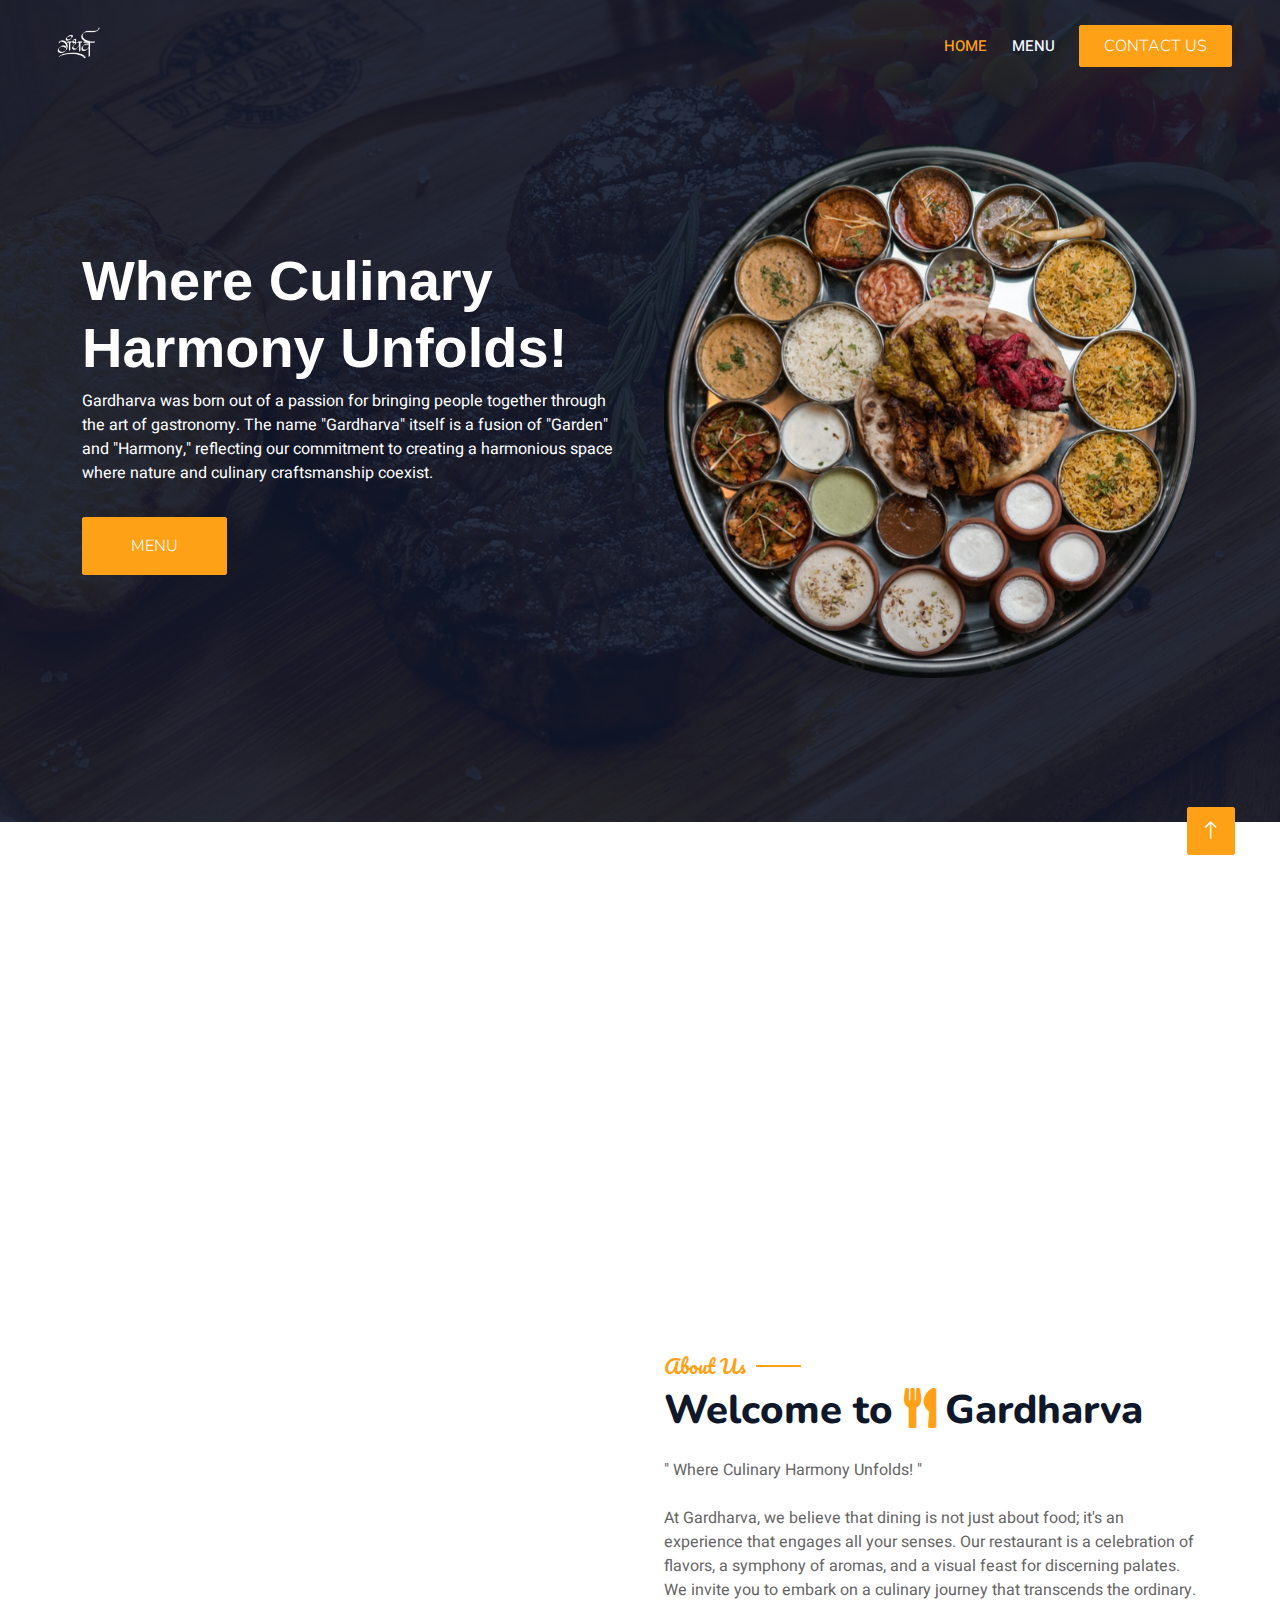
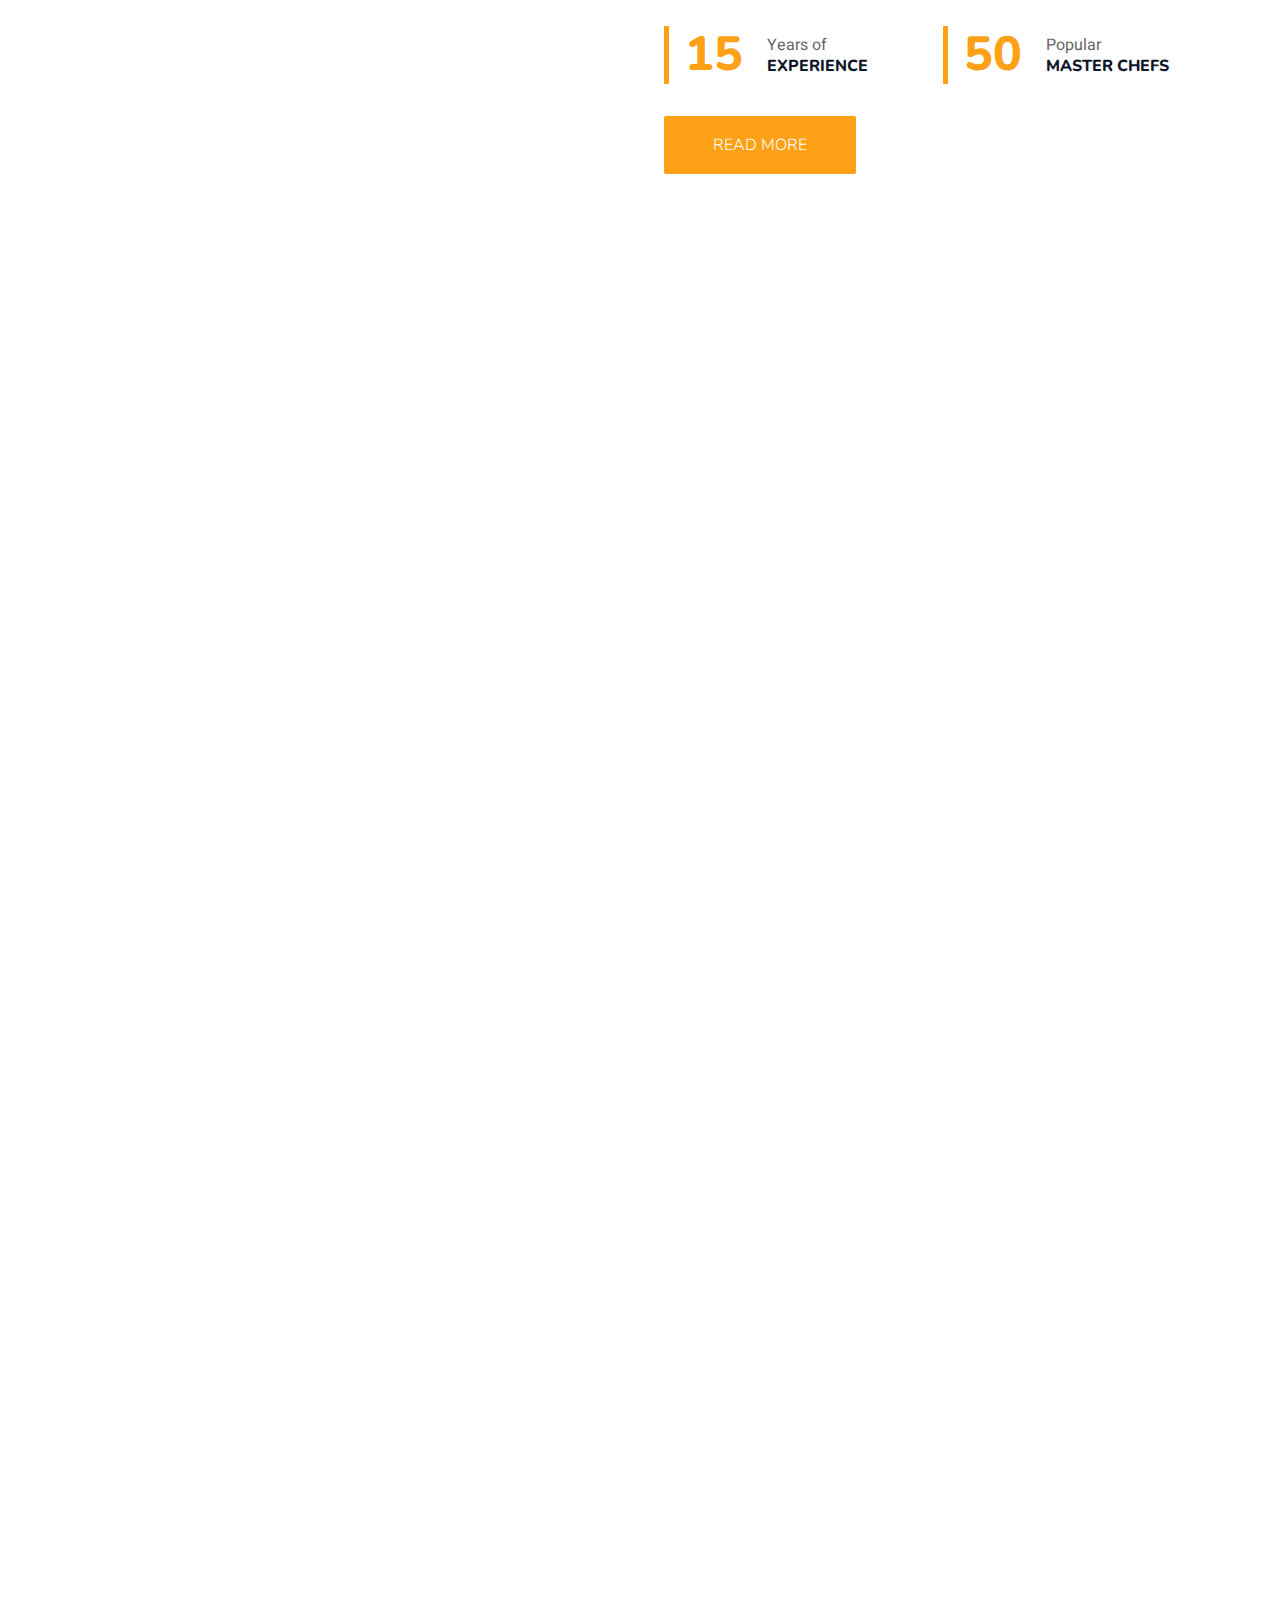
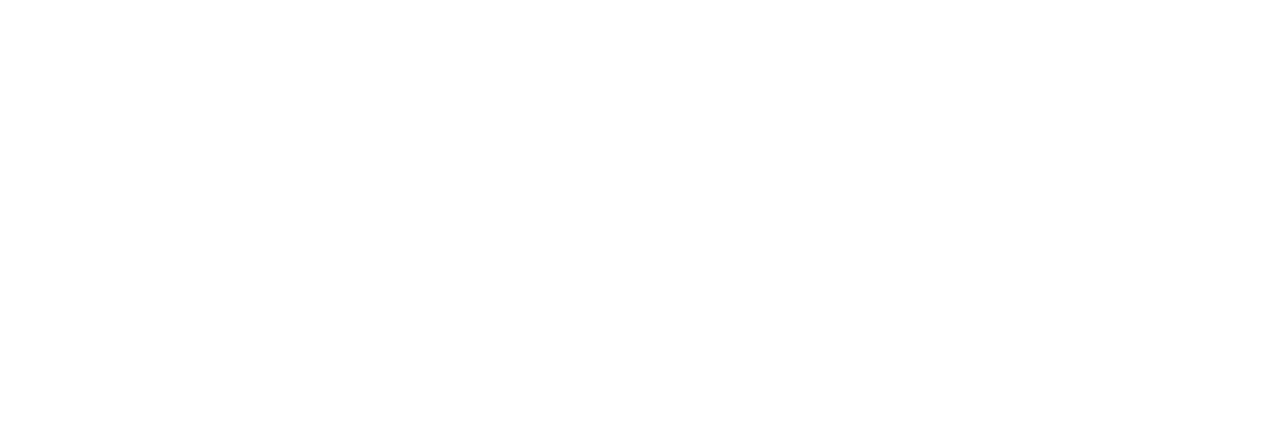
<file: index.html>
<!DOCTYPE html>
<html lang="en">

<head>
    <meta charset="utf-8">
    <title>Gandharva</title>
    <meta content="width=device-width, initial-scale=1.0" name="viewport">
    <meta content="" name="keywords">
    <meta content="" name="description">

    <!-- Favicon -->
    <link href="img/favicon.ico" rel="icon">

    <!-- Google Web Fonts -->
    <link rel="preconnect" href="https://fonts.googleapis.com">
    <link rel="preconnect" href="https://fonts.gstatic.com" crossorigin>
    <link href="https://fonts.googleapis.com/css2?family=Heebo:wght@400;500;600&family=Nunito:wght@600;700;800&family=Pacifico&display=swap" rel="stylesheet">

    <!-- Icon Font Stylesheet -->
    <link href="https://cdnjs.cloudflare.com/ajax/libs/font-awesome/5.10.0/css/all.min.css" rel="stylesheet">
    <link href="https://cdn.jsdelivr.net/npm/bootstrap-icons@1.4.1/font/bootstrap-icons.css" rel="stylesheet">

    <!-- Libraries Stylesheet -->
    <link href="lib/animate/animate.min.css" rel="stylesheet">
    <link href="lib/owlcarousel/assets/owl.carousel.min.css" rel="stylesheet">
    <link href="lib/tempusdominus/css/tempusdominus-bootstrap-4.min.css" rel="stylesheet" />

    <!-- Customized Bootstrap Stylesheet -->
    <link href="css/bootstrap.min.css" rel="stylesheet">

    <!-- Template Stylesheet -->
    <link href="css/style.css" rel="stylesheet">
   
</head>

<body>
    <div class="container-xxl bg-white p-0">
        <!-- Spinner Start -->
        <div id="spinner" class="show bg-white position-fixed translate-middle w-100 vh-100 top-50 start-50 d-flex align-items-center justify-content-center">
            <div class="spinner-border text-primary" style="width: 3rem; height: 3rem;" role="status">
                <span class="sr-only">Loading...</span>
            </div>
        </div>
        <!-- Spinner End -->


        <!-- Navbar & Hero Start -->
        <div class="container-xxl position-relative p-0">
            <nav class="navbar navbar-expand-lg navbar-dark bg-dark px-4 px-lg-5 py-3 py-lg-0">
                <a href="" class="navbar-brand p-0">
                    <!-- <h1 class="text-primary m-0"><i class="fa fa-utensils me-3"></i>" गंधर्व "</h1> -->
                    <img class="newimg" src="./images/logo2.png" alt="Logo">
                </a>
                <button class="navbar-toggler" type="button" data-bs-toggle="collapse" data-bs-target="#navbarCollapse">
                    <span class="fa fa-bars"></span>
                </button>
                <div class="collapse navbar-collapse" id="navbarCollapse">
                    <div class="navbar-nav ms-auto py-0 pe-4">
                        <a href="index.html" class="nav-item nav-link active">Home</a>
                        <!-- <a href="about.html" class="nav-item nav-link">About</a> -->
                        <!-- <a href="service.html" class="nav-item nav-link">Service</a> -->
                        <a href="menu.html" class="nav-item nav-link">Menu</a>
                        <!-- <div class="nav-item dropdown">
                            <a href="#" class="nav-link dropdown-toggle" data-bs-toggle="dropdown">Pages</a>
                            <div class="dropdown-menu m-0">
                                <a href="booking.html" class="dropdown-item">Booking</a>
                                <a href="team.html" class="dropdown-item">Our Team</a>
                                <a href="testimonial.html" class="dropdown-item">Testimonial</a>
                            </div>
                        </div>
                        <a href="contact.html" class="nav-item nav-link">Contact</a> -->
                    </div>
                    <a href="./contact.html" class="btn btn-primary py-2 px-4">Contact Us </a>
                </div>
            </nav>
            

            <div class="container-xxl py-5 bg-dark hero-header mb-5">
                <div class="container my-5 py-5">
                    <div class="row align-items-center g-5">
                        <div class="col-lg-6 text-center text-lg-start">
                            <h1 class="display-3 text-white animated slideInLeft smaller-h1">Where Culinary<br>Harmony Unfolds!</h1>
                            <p class="text-white animated slideInLeft mb-4 pb-2">Gardharva was born out of a passion for bringing people together through the art of gastronomy.  The name "Gardharva" itself is a fusion of "Garden" and "Harmony," reflecting our commitment to creating a harmonious space where nature and culinary craftsmanship coexist.</p>
                            <a href="./menu.html" class="btn btn-primary py-sm-3 px-sm-5 me-3 animated slideInLeft">MENU</a>
                        </div>
                        <div class="col-lg-6 text-center text-lg-end overflow-hidden">
                            <img class="img-fluid" src="images/Mainthaliii.png" alt="">
                        </div>
                    </div>
                </div>
            </div>
        </div>
        <!-- Navbar & Hero End -->


        <!-- Service Start -->
        <div class="container-xxl py-5">
            <div class="container">
                <div class="row g-4">
                    <div class="col-lg-3 col-sm-6 wow fadeInUp" data-wow-delay="0.1s">
                        <div class="service-item rounded pt-3">
                            <div class="p-4">
                                <i class="fa fa-3x fa-user-tie text-primary mb-4"></i>
                                <h5>Master Chefs</h5>
                                <p>Diam elitr kasd sed at elitr sed ipsum justo dolor</p>
                            </div>
                        </div>
                    </div>
                    <div class="col-lg-3 col-sm-6 wow fadeInUp" data-wow-delay="0.3s">
                        <div class="service-item rounded pt-3">
                            <div class="p-4">
                                <i class="fa fa-3x fa-utensils text-primary mb-4"></i>
                                <h5>Quality Food</h5>
                                <p>Healthy and Nutricious Food</p>
                            </div>
                        </div>
                    </div>
                    <div class="col-lg-3 col-sm-6 wow fadeInUp" data-wow-delay="0.5s">
                        <div class="service-item rounded pt-3">
                            <div class="p-4">
                                <i class="fa fa-3x fa-cart-plus text-primary mb-4"></i>
                                <h5>Online Order</h5>
                                <p><a href="https://www.zomato.com/india">Zomato</a> </p>
                            </div>
                        </div>
                    </div>
                    <div class="col-lg-3 col-sm-6 wow fadeInUp" data-wow-delay="0.7s">
                        <div class="service-item rounded pt-3">
                            <div class="p-4">
                                <i class="fa fa-3x fa-headset text-primary mb-4"></i>
                                <h5>11/11 Service</h5>
                                <p>Services provided for Morning 11 Am to 11 Pm</p>
                            </div>
                        </div>
                    </div>
                </div>
            </div>
        </div>
        <!-- Service End -->


        <!-- About Start -->
        <div class="container-xxl py-5">
            <div class="container">
                <div class="row g-5 align-items-center">
                    <div class="col-lg-6">
                        <div class="row g-3">
                            <div class="col-6 text-start">
                                <img class="img-fluid rounded w-100 wow zoomIn" data-wow-delay="0.1s" src="images/thali1.jpg">
                            </div>
                            <div class="col-6 text-start">
                                <img class="img-fluid rounded w-75 wow zoomIn" data-wow-delay="0.3s" src="images/thali8.jpg" style="margin-top: 25%;">
                            </div>
                            <div class="col-6 text-end">
                                <img class="img-fluid rounded w-75 wow zoomIn" data-wow-delay="0.5s" src="images/thali12.jpg">
                            </div>
                            <div class="col-6 text-end">
                                <img class="img-fluid rounded w-100 wow zoomIn" data-wow-delay="0.7s" src="images/thali4.jpg">
                            </div>
                        </div>
                    </div>
                    <div class="col-lg-6">
                        <h5 class="section-title ff-secondary text-start text-primary fw-normal">About Us</h5>
                        <h1 class="mb-4">Welcome to  <i class="fa fa-utensils text-primary me-2"></i>Gardharva</h1>
                        <p class="mb-4"> " Where Culinary Harmony Unfolds! "</p>
                        <p class="mb-4">At Gardharva, we believe that dining is not just about food; it's an experience that engages all your senses. Our restaurant is a celebration of flavors, a symphony of aromas, and a visual feast for discerning palates. We invite you to embark on a culinary journey that transcends the ordinary.</p>
                        <div class="row g-4 mb-4">
                            <div class="col-sm-6">
                                <div class="d-flex align-items-center border-start border-5 border-primary px-3">
                                    <h1 class="flex-shrink-0 display-5 text-primary mb-0" data-toggle="counter-up">15</h1>
                                    <div class="ps-4">
                                        <p class="mb-0">Years of</p>
                                        <h6 class="text-uppercase mb-0">Experience</h6>
                                    </div>
                                </div>
                            </div>
                            <div class="col-sm-6">
                                <div class="d-flex align-items-center border-start border-5 border-primary px-3">
                                    <h1 class="flex-shrink-0 display-5 text-primary mb-0" data-toggle="counter-up">50</h1>
                                    <div class="ps-4">
                                        <p class="mb-0">Popular</p>
                                        <h6 class="text-uppercase mb-0">Master Chefs</h6>
                                    </div>
                                </div>
                            </div>
                        </div>
                        <a class="btn btn-primary py-3 px-5 mt-2" href="">Read More</a>
                    </div>
                </div>
            </div>
        </div>
        <!-- About End -->


        <!-- Menu Start -->
        <div class="container-xxl py-5">
            <div class="container">
                <div class="text-center wow fadeInUp" data-wow-delay="0.1s">
                    <h5 class="section-title ff-secondary text-center text-primary fw-normal">Food Menu</h5>
                    <h1 class="mb-5">Most Popular Items</h1>
                </div>
                <div class="tab-class text-center wow fadeInUp" data-wow-delay="0.1s">
                    <ul class="nav nav-pills d-inline-flex justify-content-center border-bottom mb-5">
                        <li class="nav-item">
                            <a class="d-flex align-items-center text-start mx-3 ms-0 pb-3 active" data-bs-toggle="pill" href="#tab-1">
                                <i class="fa fa-coffee fa-2x text-primary"></i>
                                <div class="ps-3">
                                    <small class="text-body">Popular</small>
                                    <h6 class="mt-n1 mb-0">Breakfast</h6>
                                </div>
                            </a>
                        </li>
                        <li class="nav-item">
                            <a class="d-flex align-items-center text-start mx-3 pb-3" data-bs-toggle="pill" href="#tab-2">
                                <i class="fa fa-hamburger fa-2x text-primary"></i>
                                <div class="ps-3">
                                    <small class="text-body">Special</small>
                                    <h6 class="mt-n1 mb-0">Launch</h6>
                                </div>
                            </a>
                        </li>
                        <li class="nav-item">
                            <a class="d-flex align-items-center text-start mx-3 me-0 pb-3" data-bs-toggle="pill" href="#tab-3">
                                <i class="fa fa-utensils fa-2x text-primary"></i>
                                <div class="ps-3">
                                    <small class="text-body">Lovely</small>
                                    <h6 class="mt-n1 mb-0">Dinner</h6>
                                </div>
                            </a>
                        </li>
                    </ul>
                    <div class="tab-content">
                        <div id="tab-1" class="tab-pane fade show p-0 active">
                            <div class="row g-4">
                                <div class="col-lg-6">
                                    <div class="d-flex align-items-center">
                                        <img class="flex-shrink-0 img-fluid rounded" src="images/Breakfast/GajarHalwa1.jpg" alt="" style="width: 80px;">
                                        <div class="w-100 d-flex flex-column text-start ps-4">
                                            <h5 class="d-flex justify-content-between border-bottom pb-2">
                                                <span>Gajar Halwa</span>
                                                <span class="text-primary">100Rs</span>
                                            </h5>
                                            <small class="fst-italic">Gajar halwa, also known as carrot halwa,
                                                is a delightful Indian dessert that boasts a rich, comforting flavor.</small>
                                        </div>
                                    </div>
                                </div>
                                <div class="col-lg-6">
                                    <div class="d-flex align-items-center">
                                        <img class="flex-shrink-0 img-fluid rounded" src="images/Breakfast/Misal1.jpg" alt="" style="width: 80px;">
                                        <div class="w-100 d-flex flex-column text-start ps-4">
                                            <h5 class="d-flex justify-content-between border-bottom pb-2">
                                                <span>Misal</span>
                                                <span class="text-primary">80Rs</span>
                                            </h5>
                                            <small class="fst-italic">It's a popular breakfast or brunch option in Maharashtra, especially in cities like Pune and Mumbai</small>
                                        </div>
                                    </div>
                                </div>
                                <div class="col-lg-6">
                                    <div class="d-flex align-items-center">
                                        <img class="flex-shrink-0 img-fluid rounded" src="images/Breakfast/Pakoda1.jpg" alt="" style="width: 80px;">
                                        <div class="w-100 d-flex flex-column text-start ps-4">
                                            <h5 class="d-flex justify-content-between border-bottom pb-2">
                                                <span>Pakoda</span>
                                                <span class="text-primary">60Rs</span>
                                            </h5>
                                            <small class="fst-italic">Pakoda is a popular Indian snack that's crispy, flavorful, and absolutely delicious.</small>
                                        </div>
                                    </div>
                                </div>
                                <div class="col-lg-6">
                                    <div class="d-flex align-items-center">
                                        <img class="flex-shrink-0 img-fluid rounded" src="images/Breakfast/Paties1.jpg" alt="" style="width: 80px;">
                                        <div class="w-100 d-flex flex-column text-start ps-4">
                                            <h5 class="d-flex justify-content-between border-bottom pb-2">
                                                <span>Patties</span>
                                                <span class="text-primary">60Rs</span>
                                            </h5>
                                            <small class="fst-italic">Savory, seasoned ground meat or vegetable mixture formed into a flat, round shape and usually cooked by frying or grilling.</small>
                                        </div>
                                    </div>
                                </div>
                                <div class="col-lg-6">
                                    <div class="d-flex align-items-center">
                                        <img class="flex-shrink-0 img-fluid rounded" src="images/Breakfast/PavBhaji1.jpg" alt="" style="width: 80px;">
                                        <div class="w-100 d-flex flex-column text-start ps-4">
                                            <h5 class="d-flex justify-content-between border-bottom pb-2">
                                                <span>Pav-Bhaji</span>
                                                <span class="text-primary">85Rs</span>
                                            </h5>
                                            <small class="fst-italic">Pav bhaji is a flavorful Indian street food dish consisting of a spicy vegetable mash served with buttered bread rolls.</small>
                                        </div>
                                    </div>
                                </div>
                                <div class="col-lg-6">
                                    <div class="d-flex align-items-center">
                                        <img class="flex-shrink-0 img-fluid rounded" src="images/Breakfast/Poha1.jpg" alt="" style="width: 80px;">
                                        <div class="w-100 d-flex flex-column text-start ps-4">
                                            <h5 class="d-flex justify-content-between border-bottom pb-2">
                                                <span>Poha</span>
                                                <span class="text-primary">35Rs</span>
                                            </h5>
                                            <small class="fst-italic">Poha is a traditional Indian breakfast dish made from flattened rice, often seasoned with spices, vegetables, and sometimes nuts.</small>
                                        </div>
                                    </div>
                                </div>
                                <div class="col-lg-6">
                                    <div class="d-flex align-items-center">
                                        <img class="flex-shrink-0 img-fluid rounded" src="images/Breakfast/Samosa1.jpg" alt="" style="width: 80px;">
                                        <div class="w-100 d-flex flex-column text-start ps-4">
                                            <h5 class="d-flex justify-content-between border-bottom pb-2">
                                                <span>Samosa</span>
                                                <span class="text-primary">20Rs</span>
                                            </h5>
                                            <small class="fst-italic">A triangular pastry filled with savory spiced potatoes, peas, and sometimes meat, originating from South Asia.</small>
                                        </div>
                                    </div>
                                </div>
                                <div class="col-lg-6">
                                    <div class="d-flex align-items-center">
                                        <img class="flex-shrink-0 img-fluid rounded" src="images/Breakfast/Sheera1.jpg" alt="" style="width: 80px;">
                                        <div class="w-100 d-flex flex-column text-start ps-4">
                                            <h5 class="d-flex justify-content-between border-bottom pb-2">
                                                <span>Sheera</span>
                                                <span class="text-primary">50Rs</span>
                                            </h5>
                                            <small class="fst-italic">Sheera is a sweet and semolina-based dessert originating from India, often flavored with ghee, sugar, and spices like cardamom.</small>
                                        </div>
                                    </div>
                                </div>
                            </div>
                        </div>
                        <div id="tab-2" class="tab-pane fade show p-0">
                            <div class="row g-4">
                                <div class="col-lg-6">
                                    <div class="d-flex align-items-center">
                                        <img class="flex-shrink-0 img-fluid rounded" src="images/Lunch/Dahi Dal.jpg" alt="" style="width: 80px;">
                                        <div class="w-100 d-flex flex-column text-start ps-4">
                                            <h5 class="d-flex justify-content-between border-bottom pb-2">
                                                <span>Dahi Dal</span>
                                                <span class="text-primary">85Rs</span>
                                            </h5>
                                            <small class="fst-italic">Ipsum ipsum clita erat amet dolor justo diam</small>
                                        </div>
                                    </div>
                                </div>
                                <div class="col-lg-6">
                                    <div class="d-flex align-items-center">
                                        <img class="flex-shrink-0 img-fluid rounded" src="images/Lunch/Dal Makhani.jpg" alt="" style="width: 80px;">
                                        <div class="w-100 d-flex flex-column text-start ps-4">
                                            <h5 class="d-flex justify-content-between border-bottom pb-2">
                                                <span>Dal Makhani</span>
                                                <span class="text-primary">75 Rs</span>
                                            </h5>
                                            <small class="fst-italic">Ipsum ipsum clita erat amet dolor justo diam</small>
                                        </div>
                                    </div>
                                </div>
                                <div class="col-lg-6">
                                    <div class="d-flex align-items-center">
                                        <img class="flex-shrink-0 img-fluid rounded" src="images/Lunch/Green Paneer.jpg" alt="" style="width: 80px;">
                                        <div class="w-100 d-flex flex-column text-start ps-4">
                                            <h5 class="d-flex justify-content-between border-bottom pb-2">
                                                <span>Green Paneer</span>
                                                <span class="text-primary">80 Rs</span>
                                            </h5>
                                            <small class="fst-italic">Ipsum ipsum clita erat amet dolor justo diam</small>
                                        </div>
                                    </div>
                                </div>
                                <div class="col-lg-6">
                                    <div class="d-flex align-items-center">
                                        <img class="flex-shrink-0 img-fluid rounded" src="images/Lunch/Matki Bhaji.jpg" alt="" style="width: 80px;">
                                        <div class="w-100 d-flex flex-column text-start ps-4">
                                            <h5 class="d-flex justify-content-between border-bottom pb-2">
                                                <span>Matki</span>
                                                <span class="text-primary">60 Rs</span>
                                            </h5>
                                            <small class="fst-italic">Ipsum ipsum clita erat amet dolor justo diam</small>
                                        </div>
                                    </div>
                                </div>
                                <div class="col-lg-6">
                                    <div class="d-flex align-items-center">
                                        <img class="flex-shrink-0 img-fluid rounded" src="images/Lunch/Shev Bhaji.jpg" alt="" style="width: 80px;">
                                        <div class="w-100 d-flex flex-column text-start ps-4">
                                            <h5 class="d-flex justify-content-between border-bottom pb-2">
                                                <span>Shev Bhaji</span>
                                                <span class="text-primary">100 Rs</span>
                                            </h5>
                                            <small class="fst-italic">Ipsum ipsum clita erat amet dolor justo diam</small>
                                        </div>
                                    </div>
                                </div>
                                <div class="col-lg-6">
                                    <div class="d-flex align-items-center">
                                        <img class="flex-shrink-0 img-fluid rounded" src="images/Lunch/Special mix veg.jpg" alt="" style="width: 80px;">
                                        <div class="w-100 d-flex flex-column text-start ps-4">
                                            <h5 class="d-flex justify-content-between border-bottom pb-2">
                                                <span>Special Mix Veg</span>
                                                <span class="text-primary">90 Rs</span>
                                            </h5>
                                            <small class="fst-italic">Ipsum ipsum clita erat amet dolor justo diam</small>
                                        </div>
                                    </div>
                                </div>
                                <div class="col-lg-6">
                                    <div class="d-flex align-items-center">
                                        <img class="flex-shrink-0 img-fluid rounded" src="images/Lunch/Special Paneer.jpg" alt="" style="width: 80px;">
                                        <div class="w-100 d-flex flex-column text-start ps-4">
                                            <h5 class="d-flex justify-content-between border-bottom pb-2">
                                                <span>Special Paneer</span>
                                                <span class="text-primary">120 Rs</span>
                                            </h5>
                                            <small class="fst-italic">Ipsum ipsum clita erat amet dolor justo diam</small>
                                        </div>
                                    </div>
                                </div>
                                <div class="col-lg-6">
                                    <div class="d-flex align-items-center">
                                        <img class="flex-shrink-0 img-fluid rounded" src="images/Lunch/Special Sabji.jpg" alt="" style="width: 80px;">
                                        <div class="w-100 d-flex flex-column text-start ps-4">
                                            <h5 class="d-flex justify-content-between border-bottom pb-2">
                                                <span>Special Sabji</span>
                                                <span class="text-primary">80 Rs</span>
                                            </h5>
                                            <small class="fst-italic">Ipsum ipsum clita erat amet dolor justo diam</small>
                                        </div>
                                    </div>
                                </div>
                            </div>
                        </div>
                        <div id="tab-3" class="tab-pane fade show p-0">
                            <div class="row g-4">
                                <div class="col-lg-6">
                                    <div class="d-flex align-items-center">
                                        <img class="flex-shrink-0 img-fluid rounded" src="images/Dinner/Bhindi.jpg" alt="" style="width: 80px;">
                                        <div class="w-100 d-flex flex-column text-start ps-4">
                                            <h5 class="d-flex justify-content-between border-bottom pb-2">
                                                <span>Bhindi</span>
                                                <span class="text-primary">60 Rs</span>
                                            </h5>
                                            <small class="fst-italic">Ipsum ipsum clita erat amet dolor justo diam</small>
                                        </div>
                                    </div>
                                </div>
                                <div class="col-lg-6">
                                    <div class="d-flex align-items-center">
                                        <img class="flex-shrink-0 img-fluid rounded" src="images/Dinner/Brinjal.jpg" alt="" style="width: 80px;">
                                        <div class="w-100 d-flex flex-column text-start ps-4">
                                            <h5 class="d-flex justify-content-between border-bottom pb-2">
                                                <span>Brinjal</span>
                                                <span class="text-primary">70 Rs</span>
                                            </h5>
                                            <small class="fst-italic">Ipsum ipsum clita erat amet dolor justo diam</small>
                                        </div>
                                    </div>
                                </div>
                                <div class="col-lg-6">
                                    <div class="d-flex align-items-center">
                                        <img class="flex-shrink-0 img-fluid rounded" src="images/Dinner/ChikenGravy.jpg" alt="" style="width: 80px;">
                                        <div class="w-100 d-flex flex-column text-start ps-4">
                                            <h5 class="d-flex justify-content-between border-bottom pb-2">
                                                <span>ChikenGravy</span>
                                                <span class="text-primary">80 Rs</span>
                                            </h5>
                                            <small class="fst-italic">Ipsum ipsum clita erat amet dolor justo diam</small>
                                        </div>
                                    </div>
                                </div>
                                <div class="col-lg-6">
                                    <div class="d-flex align-items-center">
                                        <img class="flex-shrink-0 img-fluid rounded" src="images/Dinner/Dal.jpg" alt="" style="width: 80px;">
                                        <div class="w-100 d-flex flex-column text-start ps-4">
                                            <h5 class="d-flex justify-content-between border-bottom pb-2">
                                                <span>Dal</span>
                                                <span class="text-primary">60 Rs</span>
                                            </h5>
                                            <small class="fst-italic">Ipsum ipsum clita erat amet dolor justo diam</small>
                                        </div>
                                    </div>
                                </div>
                                <div class="col-lg-6">
                                    <div class="d-flex align-items-center">
                                        <img class="flex-shrink-0 img-fluid rounded" src="images/Dinner/Flower (1).jpg" alt="" style="width: 80px;">
                                        <div class="w-100 d-flex flex-column text-start ps-4">
                                            <h5 class="d-flex justify-content-between border-bottom pb-2">
                                                <span>Flower</span>
                                                <span class="text-primary">65 Rs</span>
                                            </h5>
                                            <small class="fst-italic">Ipsum ipsum clita erat amet dolor justo diam</small>
                                        </div>
                                    </div>
                                </div>
                                <div class="col-lg-6">
                                    <div class="d-flex align-items-center">
                                        <img class="flex-shrink-0 img-fluid rounded" src="images/Dinner/KajuuSabjii.jpg" alt="" style="width: 80px;">
                                        <div class="w-100 d-flex flex-column text-start ps-4">
                                            <h5 class="d-flex justify-content-between border-bottom pb-2">
                                                <span>KajuuSabjii</span>
                                                <span class="text-primary">90 Rs</span>
                                            </h5>
                                            <small class="fst-italic">Ipsum ipsum clita erat amet dolor justo diam</small>
                                        </div>
                                    </div>
                                </div>
                                <div class="col-lg-6">
                                    <div class="d-flex align-items-center">
                                        <img class="flex-shrink-0 img-fluid rounded" src="images/Dinner/MixVeg.jpg" alt="" style="width: 80px;">
                                        <div class="w-100 d-flex flex-column text-start ps-4">
                                            <h5 class="d-flex justify-content-between border-bottom pb-2">
                                                <span>MixVeg</span>
                                                <span class="text-primary">80 Rs</span>
                                            </h5>
                                            <small class="fst-italic">Ipsum ipsum clita erat amet dolor justo diam</small>
                                        </div>
                                    </div>
                                </div>
                                <div class="col-lg-6">
                                    <div class="d-flex align-items-center">
                                        <img class="flex-shrink-0 img-fluid rounded" src="images/Dinner/potatoNLongBeans.jpg" alt="" style="width: 80px;">
                                        <div class="w-100 d-flex flex-column text-start ps-4">
                                            <h5 class="d-flex justify-content-between border-bottom pb-2">
                                                <span>potatoNLongBeans</span>
                                                <span class="text-primary">95 Rs</span>
                                            </h5>
                                            <small class="fst-italic">Ipsum ipsum clita erat amet dolor justo diam</small>
                                        </div>
                                    </div>
                                </div>
                            </div>
                        </div>
                    </div>
                </div>
            </div>
        </div>
        <!-- Menu End -->


        <!-- Team Start -->
        <!-- <div class="container-xxl pt-5 pb-3">
            <div class="container">
                <div class="text-center wow fadeInUp" data-wow-delay="0.1s">
                    <h5 class="section-title ff-secondary text-center text-primary fw-normal">Team Members</h5>
                    <h1 class="mb-5">Our Master Chefs</h1>
                </div>
                <div class="row g-4">
                    <div class="col-lg-3 col-md-6 wow fadeInUp" data-wow-delay="0.1s">
                        <div class="team-item text-center rounded overflow-hidden">
                            <div class="rounded-circle overflow-hidden m-4">
                                <img class="img-fluid" src="img/team-1.jpg" alt="">
                            </div>
                            <h5 class="mb-0">Full Name</h5>
                            <small>Designation</small>
                            <div class="d-flex justify-content-center mt-3">
                                <a class="btn btn-square btn-primary mx-1" href=""><i class="fab fa-facebook-f"></i></a>
                                <a class="btn btn-square btn-primary mx-1" href=""><i class="fab fa-twitter"></i></a>
                                <a class="btn btn-square btn-primary mx-1" href=""><i class="fab fa-instagram"></i></a>
                            </div>
                        </div>
                    </div>
                    <div class="col-lg-3 col-md-6 wow fadeInUp" data-wow-delay="0.3s">
                        <div class="team-item text-center rounded overflow-hidden">
                            <div class="rounded-circle overflow-hidden m-4">
                                <img class="img-fluid" src="img/team-2.jpg" alt="">
                            </div>
                            <h5 class="mb-0">Full Name</h5>
                            <small>Designation</small>
                            <div class="d-flex justify-content-center mt-3">
                                <a class="btn btn-square btn-primary mx-1" href=""><i class="fab fa-facebook-f"></i></a>
                                <a class="btn btn-square btn-primary mx-1" href=""><i class="fab fa-twitter"></i></a>
                                <a class="btn btn-square btn-primary mx-1" href=""><i class="fab fa-instagram"></i></a>
                            </div>
                        </div>
                    </div>
                    <div class="col-lg-3 col-md-6 wow fadeInUp" data-wow-delay="0.5s">
                        <div class="team-item text-center rounded overflow-hidden">
                            <div class="rounded-circle overflow-hidden m-4">
                                <img class="img-fluid" src="img/team-3.jpg" alt="">
                            </div>
                            <h5 class="mb-0">Full Name</h5>
                            <small>Designation</small>
                            <div class="d-flex justify-content-center mt-3">
                                <a class="btn btn-square btn-primary mx-1" href=""><i class="fab fa-facebook-f"></i></a>
                                <a class="btn btn-square btn-primary mx-1" href=""><i class="fab fa-twitter"></i></a>
                                <a class="btn btn-square btn-primary mx-1" href=""><i class="fab fa-instagram"></i></a>
                            </div>
                        </div>
                    </div>
                    <div class="col-lg-3 col-md-6 wow fadeInUp" data-wow-delay="0.7s">
                        <div class="team-item text-center rounded overflow-hidden">
                            <div class="rounded-circle overflow-hidden m-4">
                                <img class="img-fluid" src="img/team-4.jpg" alt="">
                            </div>
                            <h5 class="mb-0">Full Name</h5>
                            <small>Designation</small>
                            <div class="d-flex justify-content-center mt-3">
                                <a class="btn btn-square btn-primary mx-1" href=""><i class="fab fa-facebook-f"></i></a>
                                <a class="btn btn-square btn-primary mx-1" href=""><i class="fab fa-twitter"></i></a>
                                <a class="btn btn-square btn-primary mx-1" href=""><i class="fab fa-instagram"></i></a>
                            </div>
                        </div>
                    </div>
                </div>
            </div>
        </div> -->
        <!-- Team End -->


        <!-- Testimonial Start -->
        <div class="container-xxl py-5 wow fadeInUp" data-wow-delay="0.1s">
            <div class="container">
                <div class="text-center">
                    <h5 class="section-title ff-secondary text-center text-primary fw-normal">Testimonial</h5>
                    <h1 class="mb-5">Our Clients Say!!!</h1>
                </div>
                <div class="owl-carousel testimonial-carousel">
                    <div class="testimonial-item bg-transparent border rounded p-4">
                        <i class="fa fa-quote-left fa-2x text-primary mb-3"></i>
                        <p>We had both of our sons’ wedding rehearsal dinners at Gandharva. It was all very nice, and the owners were very helpful. Great food - very nice people !!</p>
                        <div class="d-flex align-items-center">
                            <img class="img-fluid flex-shrink-0 rounded-circle" src="img/testimonial-1.jpg" style="width: 50px; height: 50px;">
                            <div class="ps-3">
                                <h5 class="mb-1">Namrata Barge</h5>
                                
                            </div>
                        </div>
                    </div>
                    <div class="testimonial-item bg-transparent border rounded p-4">
                        <i class="fa fa-quote-left fa-2x text-primary mb-3"></i>
                        <p>Wow, amazing menu with consistently great food and service. You always feel welcome and the ambiance is relaxing. Love this place.</p>
                        <div class="d-flex align-items-center">
                            <img class="img-fluid flex-shrink-0 rounded-circle" src="img/testimonial-2.jpg" style="width: 50px; height: 50px;">
                            <div class="ps-3">
                                <h5 class="mb-1">Vivek Bhatkar</h5>
                                
                            </div>
                        </div>
                    </div>
                    <div class="testimonial-item bg-transparent border rounded p-4">
                        <i class="fa fa-quote-left fa-2x text-primary mb-3"></i>
                        <p>This was my first visit to Gandharva's and it was great experience! The food was delicious, and the atmosphere was great. I highly recommend it!</p>
                        <div class="d-flex align-items-center">
                            <img class="img-fluid flex-shrink-0 rounded-circle" src="img/testimonial-3.jpg" style="width: 50px; height: 50px;">
                            <div class="ps-3">
                                <h5 class="mb-1">Saurabh Yadav</h5>
                                
                            </div>
                        </div>
                    </div>
                    <div class="testimonial-item bg-transparent border rounded p-4">
                        <i class="fa fa-quote-left fa-2x text-primary mb-3"></i>
                        <p>The food is awesome. And so is the service. The staff goes out of their way to make your dining experience wonderful. Very nice place!</p>
                        <div class="d-flex align-items-center">
                            <img class="img-fluid flex-shrink-0 rounded-circle" src="img/testimonial-4.jpg" style="width: 50px; height: 50px;">
                            <div class="ps-3">
                                <h5 class="mb-1">Ritika Gupta</h5>
                                
                            </div>
                        </div>
                    </div>
                </div>
            </div>
        </div>
        <!-- Testimonial End -->
        

        <!-- Footer Start -->
        <div class="container-fluid bg-dark text-light footer pt-5 mt-5 wow fadeIn" data-wow-delay="0.1s">
            <div class="container py-5">
                <div class="row g-5">
                    <div class="col-lg-3 col-md-6">
                        <h4 class="section-title ff-secondary text-start text-primary fw-normal mb-4">Company</h4>
                        <a class="btn btn-link" href="./index.html">Home</a>
                        <a class="btn btn-link" href="./contact.html">Contact Us</a>
                        <a class="btn btn-link" href="./contact.html">Reservation</a>
                        <!-- <a class="btn btn-link" href="">Privacy Policy</a> -->
                        <!-- <a class="btn btn-link" href="">Terms & Condition</a> -->
                    </div>
                    <div class="col-lg-3 col-md-6">
                        <h4 class="section-title ff-secondary text-start text-primary fw-normal mb-4">Contact</h4>
                        <p class="mb-2"><i class="fa fa-map-marker-alt me-3"></i>Pune</p>
                        <p class="mb-2"><i class="fa fa-phone-alt me-3"></i>8624063158</p>
                        <p class="mb-2"><i class="fa fa-envelope me-3"></i>gandharva@gmail.com</p>
                        <div class="d-flex pt-2">
                            <a class="btn btn-outline-light btn-social" href=""><i class="fab fa-twitter"></i></a>
                            <a class="btn btn-outline-light btn-social" href=""><i class="fab fa-facebook-f"></i></a>
                            <a class="btn btn-outline-light btn-social" href=""><i class="fab fa-youtube"></i></a>
                            <a class="btn btn-outline-light btn-social" href=""><i class="fab fa-linkedin-in"></i></a>
                        </div>
                    </div>
                    <div class="col-lg-3 col-md-6">
                        <h4 class="section-title ff-secondary text-start text-primary fw-normal mb-4">Opening</h4>
                        <h5 class="text-light fw-normal">Monday - Sunday</h5>
                        <p>11AM - 11PM</p>
                        <!-- <h5 class="text-light fw-normal">Sunday</h5> -->
                        <!-- <p>10AM - 08PM</p> -->
                    </div>
                    <div class="col-lg-3 col-md-6">
                        <h4 class="section-title ff-secondary text-start text-primary fw-normal mb-4">Newsletter</h4>
                        <p>Dolor amet sit justo amet elitr clita ipsum elitr est.</p>
                        <div class="position-relative mx-auto" style="max-width: 400px;">
                            <input class="form-control border-primary w-100 py-3 ps-4 pe-5" type="text" placeholder="Your email">
                            <button type="button" class="btn btn-primary py-2 position-absolute top-0 end-0 mt-2 me-2">SignUp</button>
                        </div>
                    </div>
                </div>
            </div>
            <div class="container">
                <div class="copyright">
                    <div class="row">
                        <div class="col-md-6 text-center text-md-start mb-3 mb-md-0">
                            &copy; <a class="border-bottom" href="#">Gandhrva</a>, All Right Reserved. 
							
							<!--/*** This template is free as long as you keep the footer author’s credit link/attribution link/backlink. If you'd like to use the template without the footer author’s credit link/attribution link/backlink, you can purchase the Credit Removal License from "https://htmlcodex.com/credit-removal". Thank you for your support. ***/-->
							Designed By <a class="border-bottom" href="https://htmlcodex.com">Gandharva Team</a>
                        </div>
                        <div class="col-md-6 text-center text-md-end">
                            <div class="footer-menu">
                                <a href="">Home</a>
                                <a href="">Cookies</a>
                                <a href="">Help</a>
                                <a href="">FQAs</a>
                            </div>
                        </div>
                    </div>
                </div>
            </div>
        </div>
        <!-- Footer End -->


        <!-- Back to Top -->
        <a href="#" class="btn btn-lg btn-primary btn-lg-square back-to-top"><i class="bi bi-arrow-up"></i></a>
    </div>

    <!-- JavaScript Libraries -->
    <script src="https://code.jquery.com/jquery-3.4.1.min.js"></script>
    <script src="https://cdn.jsdelivr.net/npm/bootstrap@5.0.0/dist/js/bootstrap.bundle.min.js"></script>
    <script src="lib/wow/wow.min.js"></script>
    <script src="lib/easing/easing.min.js"></script>
    <script src="lib/waypoints/waypoints.min.js"></script>
    <script src="lib/counterup/counterup.min.js"></script>
    <script src="lib/owlcarousel/owl.carousel.min.js"></script>
    <script src="lib/tempusdominus/js/moment.min.js"></script>
    <script src="lib/tempusdominus/js/moment-timezone.min.js"></script>
    <script src="lib/tempusdominus/js/tempusdominus-bootstrap-4.min.js"></script>

    <!-- Template Javascript -->
    <script src="js/main.js"></script>
    
</body>

</html>
</file>
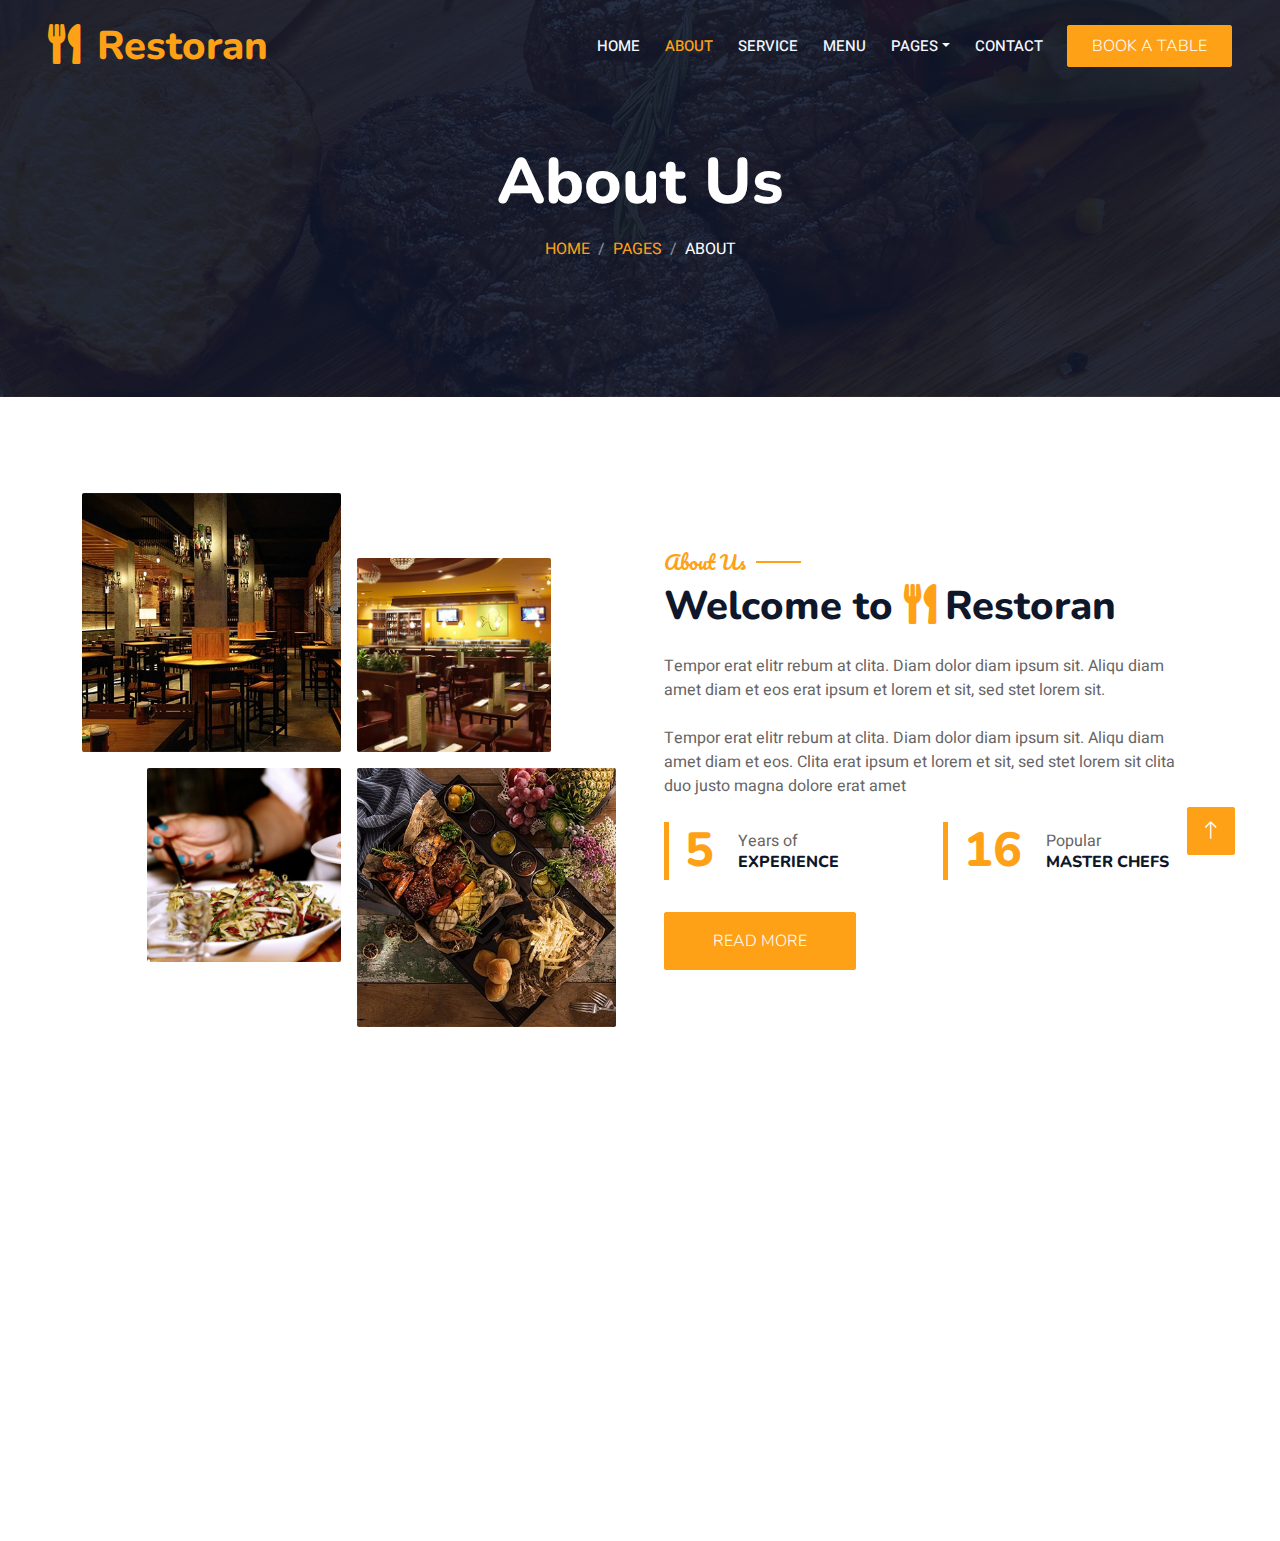
<file: about.html>
<!DOCTYPE html>
<html lang="en">

<head>
    <meta charset="utf-8">
    <title>Restoran - Bootstrap Restaurant Template</title>
    <meta content="width=device-width, initial-scale=1.0" name="viewport">
    <meta content="" name="keywords">
    <meta content="" name="description">

    <!-- Favicon -->
    <link href="img/favicon.ico" rel="icon">

    <!-- Google Web Fonts -->
    <link rel="preconnect" href="https://fonts.googleapis.com">
    <link rel="preconnect" href="https://fonts.gstatic.com" crossorigin>
    <link href="https://fonts.googleapis.com/css2?family=Heebo:wght@400;500;600&family=Nunito:wght@600;700;800&family=Pacifico&display=swap" rel="stylesheet">

    <!-- Icon Font Stylesheet -->
    <link href="https://cdnjs.cloudflare.com/ajax/libs/font-awesome/5.10.0/css/all.min.css" rel="stylesheet">
    <link href="https://cdn.jsdelivr.net/npm/bootstrap-icons@1.4.1/font/bootstrap-icons.css" rel="stylesheet">

    <!-- Libraries Stylesheet -->
    <link href="lib/animate/animate.min.css" rel="stylesheet">
    <link href="lib/owlcarousel/assets/owl.carousel.min.css" rel="stylesheet">
    <link href="lib/tempusdominus/css/tempusdominus-bootstrap-4.min.css" rel="stylesheet" />

    <!-- Customized Bootstrap Stylesheet -->
    <link href="css/bootstrap.min.css" rel="stylesheet">

    <!-- Template Stylesheet -->
    <link href="css/style.css" rel="stylesheet">
</head>

<body>
    <div class="container-xxl bg-white p-0">
        <!-- Spinner Start -->
        <div id="spinner" class="show bg-white position-fixed translate-middle w-100 vh-100 top-50 start-50 d-flex align-items-center justify-content-center">
            <div class="spinner-border text-primary" style="width: 3rem; height: 3rem;" role="status">
                <span class="sr-only">Loading...</span>
            </div>
        </div>
        <!-- Spinner End -->


        <!-- Navbar & Hero Start -->
        <div class="container-xxl position-relative p-0">
            <nav class="navbar navbar-expand-lg navbar-dark bg-dark px-4 px-lg-5 py-3 py-lg-0">
                <a href="" class="navbar-brand p-0">
                    <h1 class="text-primary m-0"><i class="fa fa-utensils me-3"></i>Restoran</h1>
                    <!-- <img src="img/logo.png" alt="Logo"> -->
                </a>
                <button class="navbar-toggler" type="button" data-bs-toggle="collapse" data-bs-target="#navbarCollapse">
                    <span class="fa fa-bars"></span>
                </button>
                <div class="collapse navbar-collapse" id="navbarCollapse">
                    <div class="navbar-nav ms-auto py-0 pe-4">
                        <a href="index.html" class="nav-item nav-link">Home</a>
                        <a href="about.html" class="nav-item nav-link active">About</a>
                        <a href="service.html" class="nav-item nav-link">Service</a>
                        <a href="menu.html" class="nav-item nav-link">Menu</a>
                        <div class="nav-item dropdown">
                            <a href="#" class="nav-link dropdown-toggle" data-bs-toggle="dropdown">Pages</a>
                            <div class="dropdown-menu m-0">
                                <a href="booking.html" class="dropdown-item">Booking</a>
                                <a href="team.html" class="dropdown-item">Our Team</a>
                                <a href="testimonial.html" class="dropdown-item">Testimonial</a>
                            </div>
                        </div>
                        <a href="contact.html" class="nav-item nav-link">Contact</a>
                    </div>
                    <a href="" class="btn btn-primary py-2 px-4">Book A Table</a>
                </div>
            </nav>

            <div class="container-xxl py-5 bg-dark hero-header mb-5">
                <div class="container text-center my-5 pt-5 pb-4">
                    <h1 class="display-3 text-white mb-3 animated slideInDown">About Us</h1>
                    <nav aria-label="breadcrumb">
                        <ol class="breadcrumb justify-content-center text-uppercase">
                            <li class="breadcrumb-item"><a href="#">Home</a></li>
                            <li class="breadcrumb-item"><a href="#">Pages</a></li>
                            <li class="breadcrumb-item text-white active" aria-current="page">About</li>
                        </ol>
                    </nav>
                </div>
            </div>
        </div>
        <!-- Navbar & Hero End -->


        <!-- About Start -->
        <div class="container-xxl py-5">
            <div class="container">
                <div class="row g-5 align-items-center">
                    <div class="col-lg-6">
                        <div class="row g-3">
                            <div class="col-6 text-start">
                                <img class="img-fluid rounded w-100 wow zoomIn" data-wow-delay="0.1s" src="img/about-1.jpg">
                            </div>
                            <div class="col-6 text-start">
                                <img class="img-fluid rounded w-75 wow zoomIn" data-wow-delay="0.3s" src="img/about-2.jpg" style="margin-top: 25%;">
                            </div>
                            <div class="col-6 text-end">
                                <img class="img-fluid rounded w-75 wow zoomIn" data-wow-delay="0.5s" src="img/about-3.jpg">
                            </div>
                            <div class="col-6 text-end">
                                <img class="img-fluid rounded w-100 wow zoomIn" data-wow-delay="0.7s" src="img/about-4.jpg">
                            </div>
                        </div>
                    </div>
                    <div class="col-lg-6">
                        <h5 class="section-title ff-secondary text-start text-primary fw-normal">About Us</h5>
                        <h1 class="mb-4">Welcome to <i class="fa fa-utensils text-primary me-2"></i>Restoran</h1>
                        <p class="mb-4">Tempor erat elitr rebum at clita. Diam dolor diam ipsum sit. Aliqu diam amet diam et eos erat ipsum et lorem et sit, sed stet lorem sit.</p>
                        <p class="mb-4">Tempor erat elitr rebum at clita. Diam dolor diam ipsum sit. Aliqu diam amet diam et eos. Clita erat ipsum et lorem et sit, sed stet lorem sit clita duo justo magna dolore erat amet</p>
                        <div class="row g-4 mb-4">
                            <div class="col-sm-6">
                                <div class="d-flex align-items-center border-start border-5 border-primary px-3">
                                    <h1 class="flex-shrink-0 display-5 text-primary mb-0" data-toggle="counter-up">15</h1>
                                    <div class="ps-4">
                                        <p class="mb-0">Years of</p>
                                        <h6 class="text-uppercase mb-0">Experience</h6>
                                    </div>
                                </div>
                            </div>
                            <div class="col-sm-6">
                                <div class="d-flex align-items-center border-start border-5 border-primary px-3">
                                    <h1 class="flex-shrink-0 display-5 text-primary mb-0" data-toggle="counter-up">50</h1>
                                    <div class="ps-4">
                                        <p class="mb-0">Popular</p>
                                        <h6 class="text-uppercase mb-0">Master Chefs</h6>
                                    </div>
                                </div>
                            </div>
                        </div>
                        <a class="btn btn-primary py-3 px-5 mt-2" href="">Read More</a>
                    </div>
                </div>
            </div>
        </div>
        <!-- About End -->


        <!-- Team Start -->
        <!-- <div class="container-xxl pt-5 pb-3">
            <div class="container">
                <div class="text-center wow fadeInUp" data-wow-delay="0.1s">
                    <h5 class="section-title ff-secondary text-center text-primary fw-normal">Team Members</h5>
                    <h1 class="mb-5">Our Master Chefs</h1>
                </div>
                <div class="row g-4">
                    <div class="col-lg-3 col-md-6 wow fadeInUp" data-wow-delay="0.1s">
                        <div class="team-item text-center rounded overflow-hidden">
                            <div class="rounded-circle overflow-hidden m-4">
                                <img class="img-fluid" src="img/team-1.jpg" alt="">
                            </div>
                            <h5 class="mb-0">Full Name</h5>
                            <small>Designation</small>
                            <div class="d-flex justify-content-center mt-3">
                                <a class="btn btn-square btn-primary mx-1" href=""><i class="fab fa-facebook-f"></i></a>
                                <a class="btn btn-square btn-primary mx-1" href=""><i class="fab fa-twitter"></i></a>
                                <a class="btn btn-square btn-primary mx-1" href=""><i class="fab fa-instagram"></i></a>
                            </div>
                        </div>
                    </div>
                    <div class="col-lg-3 col-md-6 wow fadeInUp" data-wow-delay="0.3s">
                        <div class="team-item text-center rounded overflow-hidden">
                            <div class="rounded-circle overflow-hidden m-4">
                                <img class="img-fluid" src="img/team-2.jpg" alt="">
                            </div>
                            <h5 class="mb-0">Full Name</h5>
                            <small>Designation</small>
                            <div class="d-flex justify-content-center mt-3">
                                <a class="btn btn-square btn-primary mx-1" href=""><i class="fab fa-facebook-f"></i></a>
                                <a class="btn btn-square btn-primary mx-1" href=""><i class="fab fa-twitter"></i></a>
                                <a class="btn btn-square btn-primary mx-1" href=""><i class="fab fa-instagram"></i></a>
                            </div>
                        </div>
                    </div>
                    <div class="col-lg-3 col-md-6 wow fadeInUp" data-wow-delay="0.5s">
                        <div class="team-item text-center rounded overflow-hidden">
                            <div class="rounded-circle overflow-hidden m-4">
                                <img class="img-fluid" src="img/team-3.jpg" alt="">
                            </div>
                            <h5 class="mb-0">Full Name</h5>
                            <small>Designation</small>
                            <div class="d-flex justify-content-center mt-3">
                                <a class="btn btn-square btn-primary mx-1" href=""><i class="fab fa-facebook-f"></i></a>
                                <a class="btn btn-square btn-primary mx-1" href=""><i class="fab fa-twitter"></i></a>
                                <a class="btn btn-square btn-primary mx-1" href=""><i class="fab fa-instagram"></i></a>
                            </div>
                        </div>
                    </div>
                    <div class="col-lg-3 col-md-6 wow fadeInUp" data-wow-delay="0.7s">
                        <div class="team-item text-center rounded overflow-hidden">
                            <div class="rounded-circle overflow-hidden m-4">
                                <img class="img-fluid" src="img/team-4.jpg" alt="">
                            </div>
                            <h5 class="mb-0">Full Name</h5>
                            <small>Designation</small>
                            <div class="d-flex justify-content-center mt-3">
                                <a class="btn btn-square btn-primary mx-1" href=""><i class="fab fa-facebook-f"></i></a>
                                <a class="btn btn-square btn-primary mx-1" href=""><i class="fab fa-twitter"></i></a>
                                <a class="btn btn-square btn-primary mx-1" href=""><i class="fab fa-instagram"></i></a>
                            </div>
                        </div>
                    </div>
                </div>
            </div>
        </div> -->
        <!-- Team End -->
        

        <!-- Footer Start -->
        <div class="container-fluid bg-dark text-light footer pt-5 mt-5 wow fadeIn" data-wow-delay="0.1s">
            <div class="container py-5">
                <div class="row g-5">
                    <div class="col-lg-3 col-md-6">
                        <h4 class="section-title ff-secondary text-start text-primary fw-normal mb-4">Company</h4>
                        <a class="btn btn-link" href="">About Us</a>
                        <a class="btn btn-link" href="">Contact Us</a>
                        <a class="btn btn-link" href="">Reservation</a>
                        <a class="btn btn-link" href="">Privacy Policy</a>
                        <a class="btn btn-link" href="">Terms & Condition</a>
                    </div>
                    <div class="col-lg-3 col-md-6">
                        <h4 class="section-title ff-secondary text-start text-primary fw-normal mb-4">Contact</h4>
                        <p class="mb-2"><i class="fa fa-map-marker-alt me-3"></i>123 Street, New York, USA</p>
                        <p class="mb-2"><i class="fa fa-phone-alt me-3"></i>+012 345 67890</p>
                        <p class="mb-2"><i class="fa fa-envelope me-3"></i>info@example.com</p>
                        <div class="d-flex pt-2">
                            <a class="btn btn-outline-light btn-social" href=""><i class="fab fa-twitter"></i></a>
                            <a class="btn btn-outline-light btn-social" href=""><i class="fab fa-facebook-f"></i></a>
                            <a class="btn btn-outline-light btn-social" href=""><i class="fab fa-youtube"></i></a>
                            <a class="btn btn-outline-light btn-social" href=""><i class="fab fa-linkedin-in"></i></a>
                        </div>
                    </div>
                    <div class="col-lg-3 col-md-6">
                        <h4 class="section-title ff-secondary text-start text-primary fw-normal mb-4">Opening</h4>
                        <h5 class="text-light fw-normal">Monday - Saturday</h5>
                        <p>09AM - 09PM</p>
                        <h5 class="text-light fw-normal">Sunday</h5>
                        <p>10AM - 08PM</p>
                    </div>
                    <div class="col-lg-3 col-md-6">
                        <h4 class="section-title ff-secondary text-start text-primary fw-normal mb-4">Newsletter</h4>
                        <p>Dolor amet sit justo amet elitr clita ipsum elitr est.</p>
                        <div class="position-relative mx-auto" style="max-width: 400px;">
                            <input class="form-control border-primary w-100 py-3 ps-4 pe-5" type="text" placeholder="Your email">
                            <button type="button" class="btn btn-primary py-2 position-absolute top-0 end-0 mt-2 me-2">SignUp</button>
                        </div>
                    </div>
                </div>
            </div>
            <div class="container">
                <div class="copyright">
                    <div class="row">
                        <div class="col-md-6 text-center text-md-start mb-3 mb-md-0">
                            &copy; <a class="border-bottom" href="#">Your Site Name</a>, All Right Reserved. 
							
							<!--/*** This template is free as long as you keep the footer author’s credit link/attribution link/backlink. If you'd like to use the template without the footer author’s credit link/attribution link/backlink, you can purchase the Credit Removal License from "https://htmlcodex.com/credit-removal". Thank you for your support. ***/-->
							Designed By <a class="border-bottom" href="https://htmlcodex.com">HTML Codex</a>
                        </div>
                        <div class="col-md-6 text-center text-md-end">
                            <div class="footer-menu">
                                <a href="">Home</a>
                                <a href="">Cookies</a>
                                <a href="">Help</a>
                                <a href="">FQAs</a>
                            </div>
                        </div>
                    </div>
                </div>
            </div>
        </div>
        <!-- Footer End -->


        <!-- Back to Top -->
        <a href="#" class="btn btn-lg btn-primary btn-lg-square back-to-top"><i class="bi bi-arrow-up"></i></a>
    </div>

    <!-- JavaScript Libraries -->
    <script src="https://code.jquery.com/jquery-3.4.1.min.js"></script>
    <script src="https://cdn.jsdelivr.net/npm/bootstrap@5.0.0/dist/js/bootstrap.bundle.min.js"></script>
    <script src="lib/wow/wow.min.js"></script>
    <script src="lib/easing/easing.min.js"></script>
    <script src="lib/waypoints/waypoints.min.js"></script>
    <script src="lib/counterup/counterup.min.js"></script>
    <script src="lib/owlcarousel/owl.carousel.min.js"></script>
    <script src="lib/tempusdominus/js/moment.min.js"></script>
    <script src="lib/tempusdominus/js/moment-timezone.min.js"></script>
    <script src="lib/tempusdominus/js/tempusdominus-bootstrap-4.min.js"></script>

    <!-- Template Javascript -->
    <script src="js/main.js"></script>
</body>

</html>
</file>
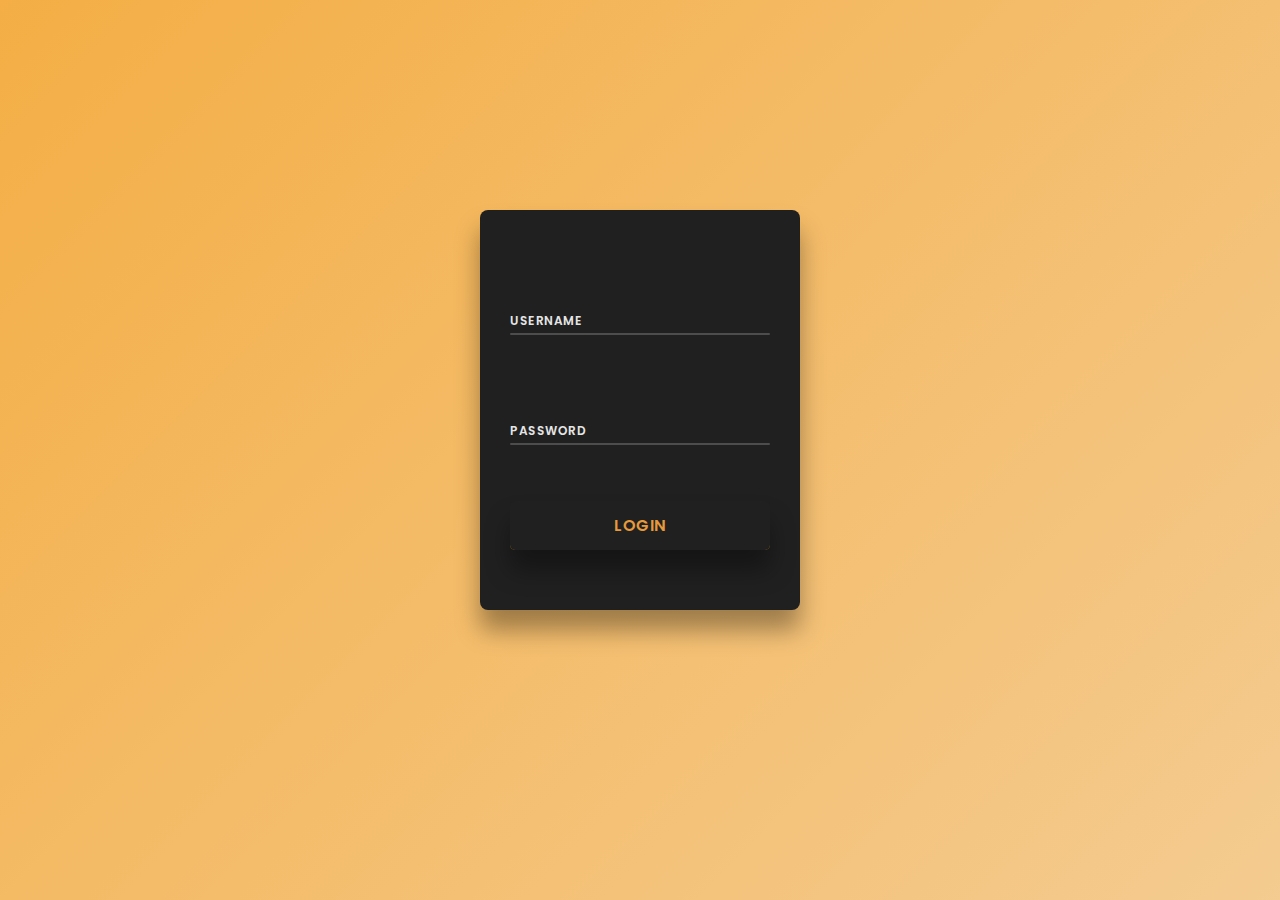
<file: adminLogin.html>
<!DOCTYPE html>
<html lang="en">
<head>
    <title>adminLoginPage</title>
    <!--Google Font-->
    <link rel="preconnect" href="https://fonts.gstatic.com">
    <link href="https://fonts.googleapis.com/css2?family=Poppins:wght@300;600&display=swap" rel="stylesheet">
    <link rel="stylesheet" href="./css/adminLogin.css">
</head>
<body>
    <div class="container">
        <form id="myForm">
            <label for="username">USERNAME</label>
            <input type="text" id="username" placeholder="Enter your username">
    
            <label for="password">PASSWORD</label>
            <input type="password" id="password" placeholder="Enter your password">
    
            <button id="login"><a href="./index.html">LOGIN</a></button>
        </form>
    </div>
      <script src="./js/adminLogin.js"></script>
</body>
</html>
</file>
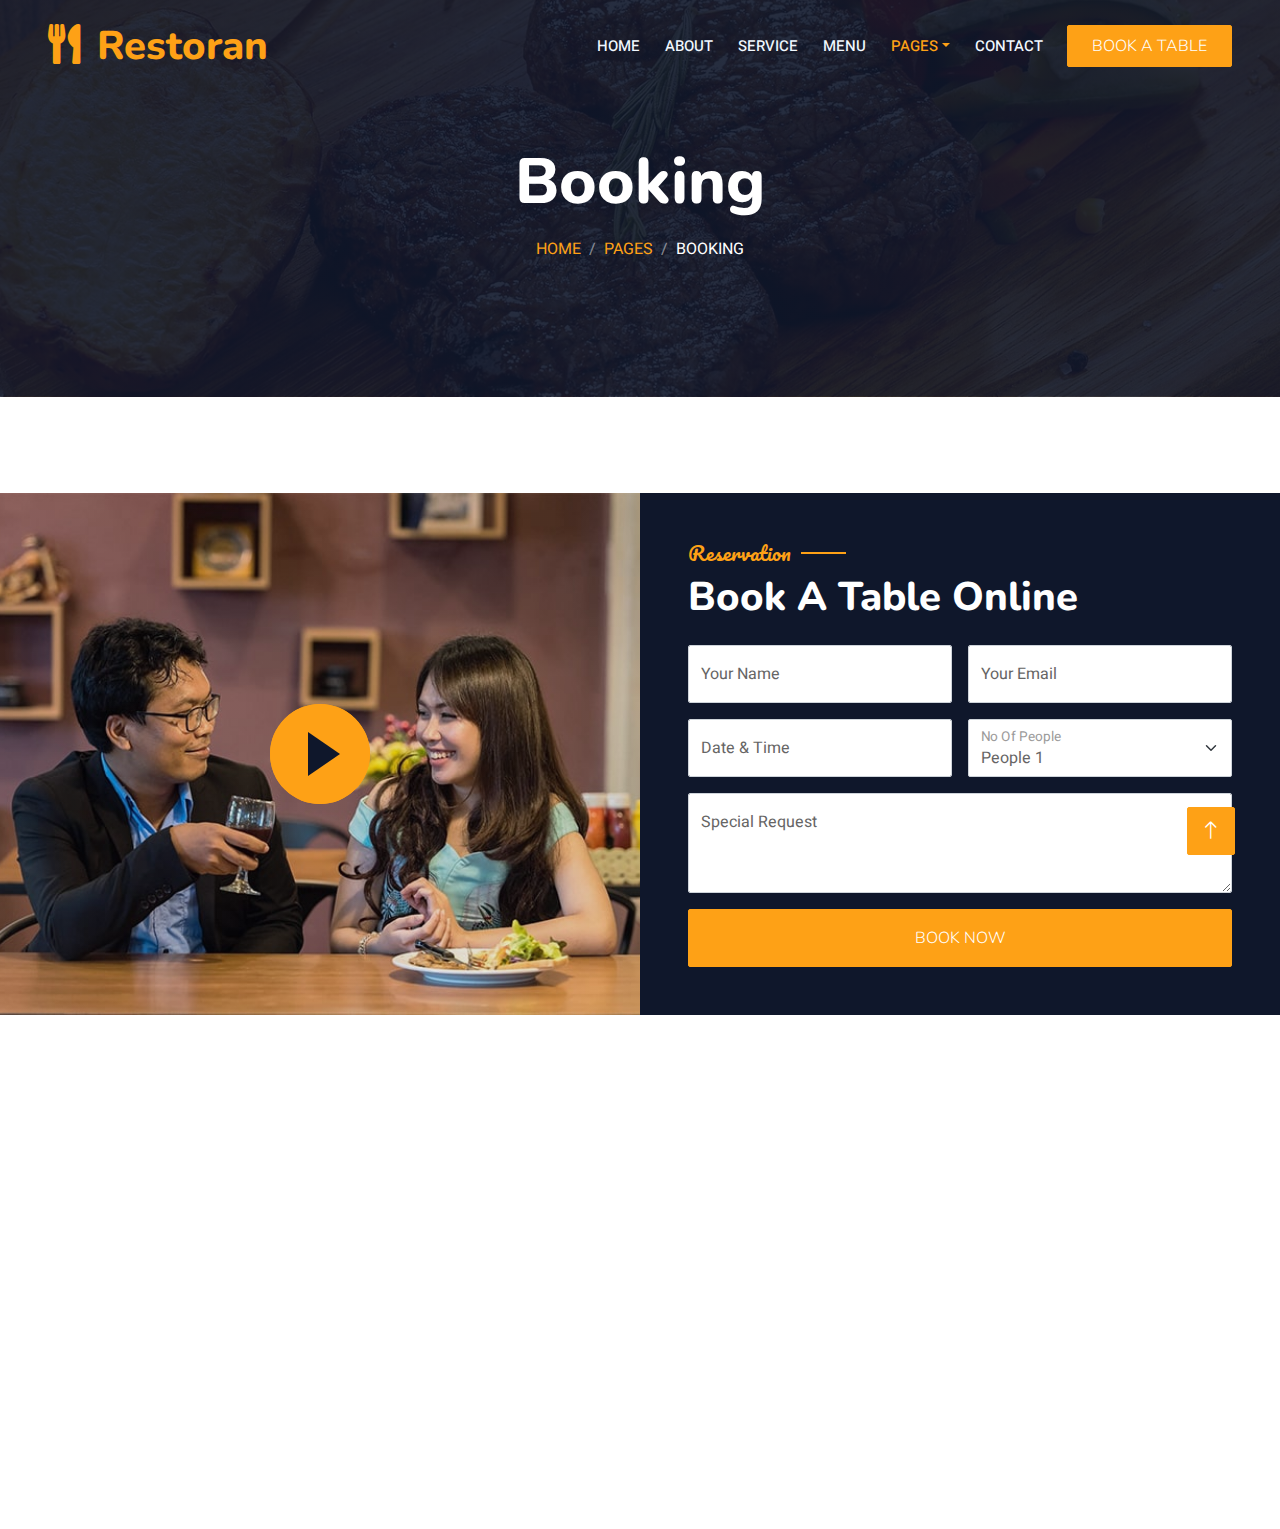
<file: booking.html>
<!DOCTYPE html>
<html lang="en">

<head>
    <meta charset="utf-8">
    <title>Restoran - Bootstrap Restaurant Template</title>
    <meta content="width=device-width, initial-scale=1.0" name="viewport">
    <meta content="" name="keywords">
    <meta content="" name="description">

    <!-- Favicon -->
    <link href="img/favicon.ico" rel="icon">

    <!-- Google Web Fonts -->
    <link rel="preconnect" href="https://fonts.googleapis.com">
    <link rel="preconnect" href="https://fonts.gstatic.com" crossorigin>
    <link href="https://fonts.googleapis.com/css2?family=Heebo:wght@400;500;600&family=Nunito:wght@600;700;800&family=Pacifico&display=swap" rel="stylesheet">

    <!-- Icon Font Stylesheet -->
    <link href="https://cdnjs.cloudflare.com/ajax/libs/font-awesome/5.10.0/css/all.min.css" rel="stylesheet">
    <link href="https://cdn.jsdelivr.net/npm/bootstrap-icons@1.4.1/font/bootstrap-icons.css" rel="stylesheet">

    <!-- Libraries Stylesheet -->
    <link href="lib/animate/animate.min.css" rel="stylesheet">
    <link href="lib/owlcarousel/assets/owl.carousel.min.css" rel="stylesheet">
    <link href="lib/tempusdominus/css/tempusdominus-bootstrap-4.min.css" rel="stylesheet" />

    <!-- Customized Bootstrap Stylesheet -->
    <link href="css/bootstrap.min.css" rel="stylesheet">

    <!-- Template Stylesheet -->
    <link href="css/style.css" rel="stylesheet">
</head>

<body>
    <div class="container-xxl bg-white p-0">
        <!-- Spinner Start -->
        <div id="spinner" class="show bg-white position-fixed translate-middle w-100 vh-100 top-50 start-50 d-flex align-items-center justify-content-center">
            <div class="spinner-border text-primary" style="width: 3rem; height: 3rem;" role="status">
                <span class="sr-only">Loading...</span>
            </div>
        </div>
        <!-- Spinner End -->


        <!-- Navbar & Hero Start -->
        <div class="container-xxl position-relative p-0">
            <nav class="navbar navbar-expand-lg navbar-dark bg-dark px-4 px-lg-5 py-3 py-lg-0">
                <a href="" class="navbar-brand p-0">
                    <h1 class="text-primary m-0"><i class="fa fa-utensils me-3"></i>Restoran</h1>
                    <!-- <img src="img/logo.png" alt="Logo"> -->
                </a>
                <button class="navbar-toggler" type="button" data-bs-toggle="collapse" data-bs-target="#navbarCollapse">
                    <span class="fa fa-bars"></span>
                </button>
                <div class="collapse navbar-collapse" id="navbarCollapse">
                    <div class="navbar-nav ms-auto py-0 pe-4">
                        <a href="index.html" class="nav-item nav-link">Home</a>
                        <a href="about.html" class="nav-item nav-link">About</a>
                        <a href="service.html" class="nav-item nav-link">Service</a>
                        <a href="menu.html" class="nav-item nav-link">Menu</a>
                        <div class="nav-item dropdown">
                            <a href="#" class="nav-link dropdown-toggle active" data-bs-toggle="dropdown">Pages</a>
                            <div class="dropdown-menu m-0">
                                <a href="booking.html" class="dropdown-item active">Booking</a>
                                <a href="team.html" class="dropdown-item">Our Team</a>
                                <a href="testimonial.html" class="dropdown-item">Testimonial</a>
                            </div>
                        </div>
                        <a href="contact.html" class="nav-item nav-link">Contact</a>
                    </div>
                    <a href="" class="btn btn-primary py-2 px-4">Book A Table</a>
                </div>
            </nav>

            <div class="container-xxl py-5 bg-dark hero-header mb-5">
                <div class="container text-center my-5 pt-5 pb-4">
                    <h1 class="display-3 text-white mb-3 animated slideInDown">Booking</h1>
                    <nav aria-label="breadcrumb">
                        <ol class="breadcrumb justify-content-center text-uppercase">
                            <li class="breadcrumb-item"><a href="#">Home</a></li>
                            <li class="breadcrumb-item"><a href="#">Pages</a></li>
                            <li class="breadcrumb-item text-white active" aria-current="page">Booking</li>
                        </ol>
                    </nav>
                </div>
            </div>
        </div>
        <!-- Navbar & Hero End -->


        <!-- Reservation Start -->
        <div class="container-xxl py-5 px-0 wow fadeInUp" data-wow-delay="0.1s">
            <div class="row g-0">
                <div class="col-md-6">
                    <div class="video">
                        <button type="button" class="btn-play" data-bs-toggle="modal" data-src="https://www.youtube.com/embed/DWRcNpR6Kdc" data-bs-target="#videoModal">
                            <span></span>
                        </button>
                    </div>
                </div>
                <div class="col-md-6 bg-dark d-flex align-items-center">
                    <div class="p-5 wow fadeInUp" data-wow-delay="0.2s">
                        <h5 class="section-title ff-secondary text-start text-primary fw-normal">Reservation</h5>
                        <h1 class="text-white mb-4">Book A Table Online</h1>
                        <form>
                            <div class="row g-3">
                                <div class="col-md-6">
                                    <div class="form-floating">
                                        <input type="text" class="form-control" id="name" placeholder="Your Name">
                                        <label for="name">Your Name</label>
                                    </div>
                                </div>
                                <div class="col-md-6">
                                    <div class="form-floating">
                                        <input type="email" class="form-control" id="email" placeholder="Your Email">
                                        <label for="email">Your Email</label>
                                    </div>
                                </div>
                                <div class="col-md-6">
                                    <div class="form-floating date" id="date3" data-target-input="nearest">
                                        <input type="text" class="form-control datetimepicker-input" id="datetime" placeholder="Date & Time" data-target="#date3" data-toggle="datetimepicker" />
                                        <label for="datetime">Date & Time</label>
                                    </div>
                                </div>
                                <div class="col-md-6">
                                    <div class="form-floating">
                                        <select class="form-select" id="select1">
                                          <option value="1">People 1</option>
                                          <option value="2">People 2</option>
                                          <option value="3">People 3</option>
                                        </select>
                                        <label for="select1">No Of People</label>
                                      </div>
                                </div>
                                <div class="col-12">
                                    <div class="form-floating">
                                        <textarea class="form-control" placeholder="Special Request" id="message" style="height: 100px"></textarea>
                                        <label for="message">Special Request</label>
                                    </div>
                                </div>
                                <div class="col-12">
                                    <button class="btn btn-primary w-100 py-3" type="submit">Book Now</button>
                                </div>
                            </div>
                        </form>
                    </div>
                </div>
            </div>
        </div>

        <div class="modal fade" id="videoModal" tabindex="-1" aria-labelledby="exampleModalLabel" aria-hidden="true">
            <div class="modal-dialog">
                <div class="modal-content rounded-0">
                    <div class="modal-header">
                        <h5 class="modal-title" id="exampleModalLabel">Youtube Video</h5>
                        <button type="button" class="btn-close" data-bs-dismiss="modal" aria-label="Close"></button>
                    </div>
                    <div class="modal-body">
                        <!-- 16:9 aspect ratio -->
                        <div class="ratio ratio-16x9">
                            <iframe class="embed-responsive-item" src="" id="video" allowfullscreen allowscriptaccess="always"
                                allow="autoplay"></iframe>
                        </div>
                    </div>
                </div>
            </div>
        </div>
        <!-- Reservation Start -->


        <!-- Footer Start -->
        <div class="container-fluid bg-dark text-light footer pt-5 mt-5 wow fadeIn" data-wow-delay="0.1s">
            <div class="container py-5">
                <div class="row g-5">
                    <div class="col-lg-3 col-md-6">
                        <h4 class="section-title ff-secondary text-start text-primary fw-normal mb-4">Company</h4>
                        <a class="btn btn-link" href="">About Us</a>
                        <a class="btn btn-link" href="">Contact Us</a>
                        <a class="btn btn-link" href="">Reservation</a>
                        <a class="btn btn-link" href="">Privacy Policy</a>
                        <a class="btn btn-link" href="">Terms & Condition</a>
                    </div>
                    <div class="col-lg-3 col-md-6">
                        <h4 class="section-title ff-secondary text-start text-primary fw-normal mb-4">Contact</h4>
                        <p class="mb-2"><i class="fa fa-map-marker-alt me-3"></i>123 Street, New York, USA</p>
                        <p class="mb-2"><i class="fa fa-phone-alt me-3"></i>+012 345 67890</p>
                        <p class="mb-2"><i class="fa fa-envelope me-3"></i>info@example.com</p>
                        <div class="d-flex pt-2">
                            <a class="btn btn-outline-light btn-social" href=""><i class="fab fa-twitter"></i></a>
                            <a class="btn btn-outline-light btn-social" href=""><i class="fab fa-facebook-f"></i></a>
                            <a class="btn btn-outline-light btn-social" href=""><i class="fab fa-youtube"></i></a>
                            <a class="btn btn-outline-light btn-social" href=""><i class="fab fa-linkedin-in"></i></a>
                        </div>
                    </div>
                    <div class="col-lg-3 col-md-6">
                        <h4 class="section-title ff-secondary text-start text-primary fw-normal mb-4">Opening</h4>
                        <h5 class="text-light fw-normal">Monday - Saturday</h5>
                        <p>09AM - 09PM</p>
                        <h5 class="text-light fw-normal">Sunday</h5>
                        <p>10AM - 08PM</p>
                    </div>
                    <div class="col-lg-3 col-md-6">
                        <h4 class="section-title ff-secondary text-start text-primary fw-normal mb-4">Newsletter</h4>
                        <p>Dolor amet sit justo amet elitr clita ipsum elitr est.</p>
                        <div class="position-relative mx-auto" style="max-width: 400px;">
                            <input class="form-control border-primary w-100 py-3 ps-4 pe-5" type="text" placeholder="Your email">
                            <button type="button" class="btn btn-primary py-2 position-absolute top-0 end-0 mt-2 me-2">SignUp</button>
                        </div>
                    </div>
                </div>
            </div>
            <div class="container">
                <div class="copyright">
                    <div class="row">
                        <div class="col-md-6 text-center text-md-start mb-3 mb-md-0">
                            &copy; <a class="border-bottom" href="#">Your Site Name</a>, All Right Reserved. 
							
							<!--/*** This template is free as long as you keep the footer author’s credit link/attribution link/backlink. If you'd like to use the template without the footer author’s credit link/attribution link/backlink, you can purchase the Credit Removal License from "https://htmlcodex.com/credit-removal". Thank you for your support. ***/-->
							Designed By <a class="border-bottom" href="https://htmlcodex.com">HTML Codex</a>
                        </div>
                        <div class="col-md-6 text-center text-md-end">
                            <div class="footer-menu">
                                <a href="">Home</a>
                                <a href="">Cookies</a>
                                <a href="">Help</a>
                                <a href="">FQAs</a>
                            </div>
                        </div>
                    </div>
                </div>
            </div>
        </div>
        <!-- Footer End -->


        <!-- Back to Top -->
        <a href="#" class="btn btn-lg btn-primary btn-lg-square back-to-top"><i class="bi bi-arrow-up"></i></a>
    </div>

    <!-- JavaScript Libraries -->
    <script src="https://code.jquery.com/jquery-3.4.1.min.js"></script>
    <script src="https://cdn.jsdelivr.net/npm/bootstrap@5.0.0/dist/js/bootstrap.bundle.min.js"></script>
    <script src="lib/wow/wow.min.js"></script>
    <script src="lib/easing/easing.min.js"></script>
    <script src="lib/waypoints/waypoints.min.js"></script>
    <script src="lib/counterup/counterup.min.js"></script>
    <script src="lib/owlcarousel/owl.carousel.min.js"></script>
    <script src="lib/tempusdominus/js/moment.min.js"></script>
    <script src="lib/tempusdominus/js/moment-timezone.min.js"></script>
    <script src="lib/tempusdominus/js/tempusdominus-bootstrap-4.min.js"></script>

    <!-- Template Javascript -->
    <script src="js/main.js"></script>
</body>

</html>
</file>
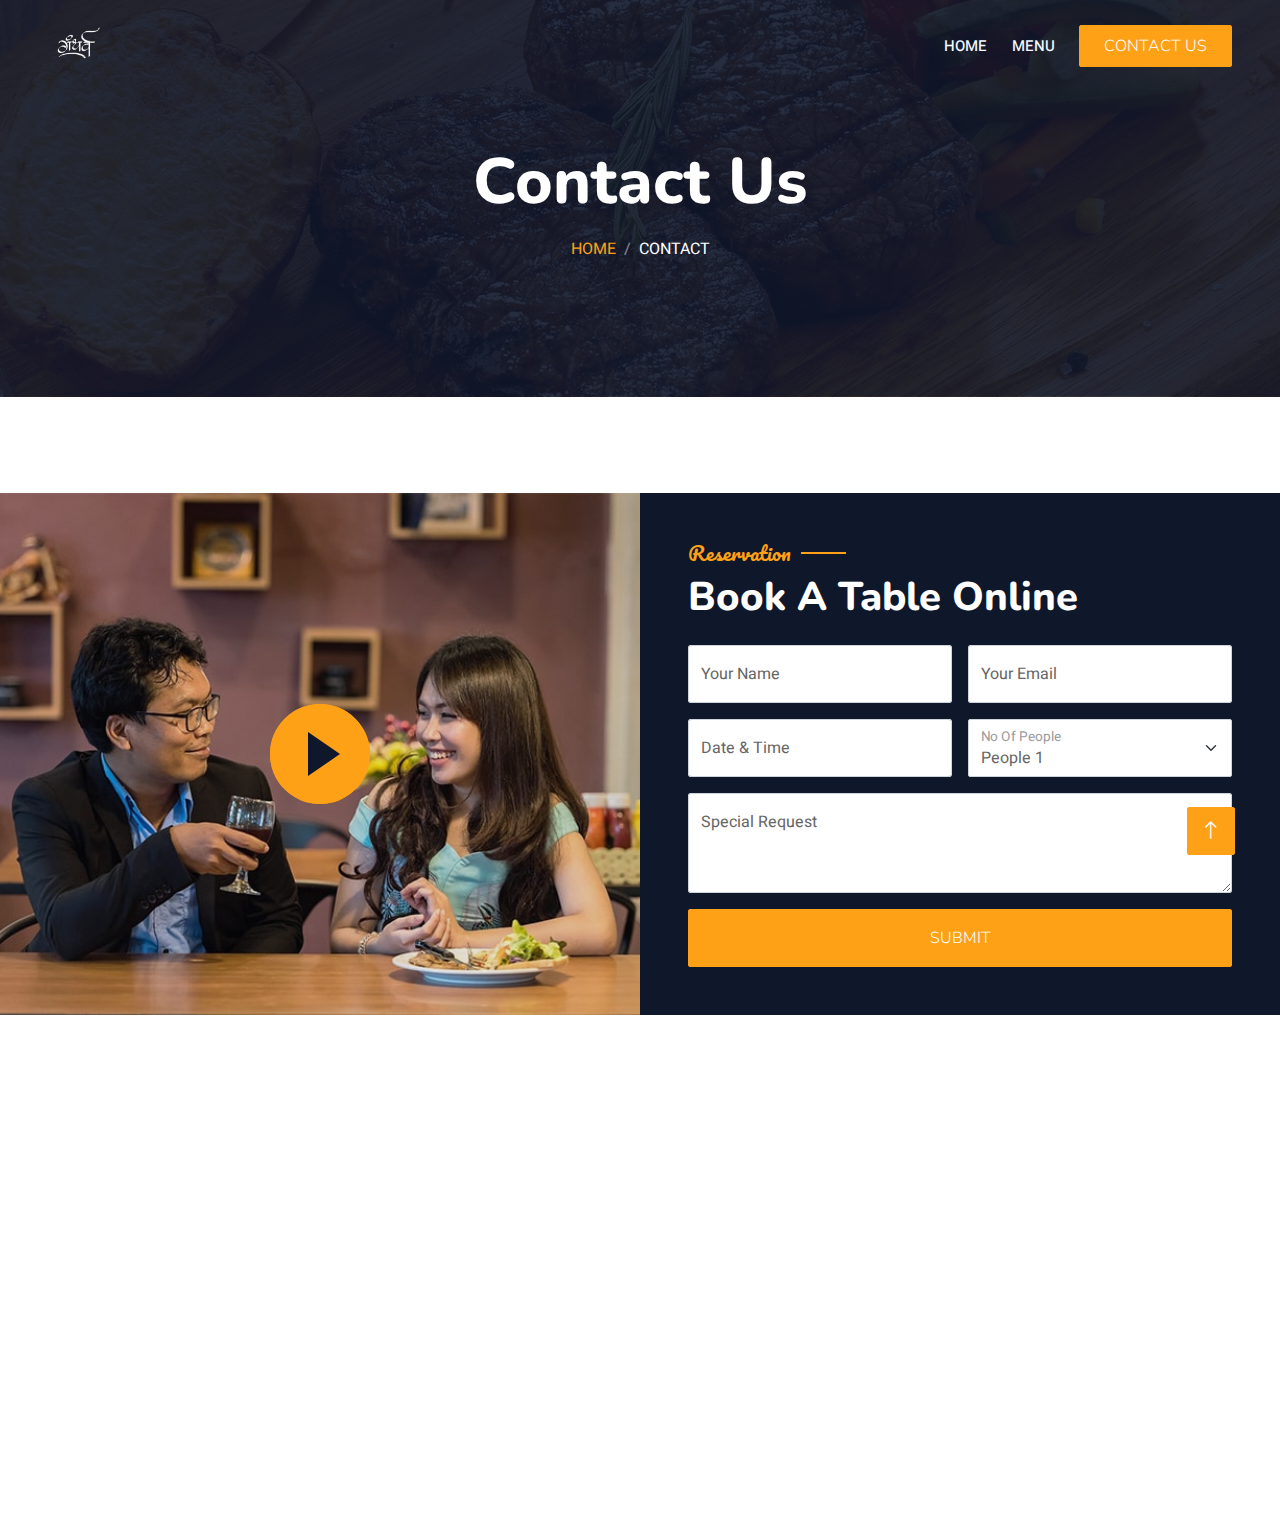
<file: contact.html>
<!DOCTYPE html>
<html lang="en">

<head>
    <meta charset="utf-8">
    <title>Gandharva</title>
    <meta content="width=device-width, initial-scale=1.0" name="viewport">
    <meta content="" name="keywords">
    <meta content="" name="description">

    <!-- Favicon -->
    <link href="img/favicon.ico" rel="icon">

    <!-- Google Web Fonts -->
    <link rel="preconnect" href="https://fonts.googleapis.com">
    <link rel="preconnect" href="https://fonts.gstatic.com" crossorigin>
    <link href="https://fonts.googleapis.com/css2?family=Heebo:wght@400;500;600&family=Nunito:wght@600;700;800&family=Pacifico&display=swap" rel="stylesheet">

    <!-- Icon Font Stylesheet -->
    <link href="https://cdnjs.cloudflare.com/ajax/libs/font-awesome/5.10.0/css/all.min.css" rel="stylesheet">
    <link href="https://cdn.jsdelivr.net/npm/bootstrap-icons@1.4.1/font/bootstrap-icons.css" rel="stylesheet">

    <!-- Libraries Stylesheet -->
    <link href="lib/animate/animate.min.css" rel="stylesheet">
    <link href="lib/owlcarousel/assets/owl.carousel.min.css" rel="stylesheet">
    <link href="lib/tempusdominus/css/tempusdominus-bootstrap-4.min.css" rel="stylesheet" />

    <!-- Customized Bootstrap Stylesheet -->
    <link href="css/bootstrap.min.css" rel="stylesheet">

    <!-- Template Stylesheet -->
    <link href="css/style.css" rel="stylesheet">
</head>

<body>
    <div class="container-xxl bg-white p-0">
        <!-- Spinner Start -->
        <div id="spinner" class="show bg-white position-fixed translate-middle w-100 vh-100 top-50 start-50 d-flex align-items-center justify-content-center">
            <div class="spinner-border text-primary" style="width: 3rem; height: 3rem;" role="status">
                <span class="sr-only">Loading...</span>
            </div>
        </div>
        <!-- Spinner End -->


        <!-- Navbar & Hero Start -->
        <div class="container-xxl position-relative p-0">
            <nav class="navbar navbar-expand-lg navbar-dark bg-dark px-4 px-lg-5 py-3 py-lg-0">
                <a href="" class="navbar-brand p-0">
                    <!-- <h1 class="text-primary m-0"><i class="fa fa-utensils me-3"></i>" गंधर्व "</h1> -->
                    <img class="newimg" src="./images/logo2.png" alt="Logo">
                </a>
                <button class="navbar-toggler" type="button" data-bs-toggle="collapse" data-bs-target="#navbarCollapse">
                    <span class="fa fa-bars"></span>
                </button>
                <div class="collapse navbar-collapse" id="navbarCollapse">
                    <div class="navbar-nav ms-auto py-0 pe-4">
                        <a href="index.html" class="nav-item nav-link">Home</a>
                        <!-- <a href="about.html" class="nav-item nav-link">About</a> -->
                        <!-- <a href="service.html" class="nav-item nav-link">Service</a> -->
                        <a href="menu.html" class="nav-item nav-link">Menu</a>
                        <!-- <div class="nav-item dropdown">
                            <a href="#" class="nav-link dropdown-toggle" data-bs-toggle="dropdown">Pages</a>
                            <div class="dropdown-menu m-0">
                                <a href="booking.html" class="dropdown-item">Booking</a>
                                <a href="team.html" class="dropdown-item">Our Team</a>
                                <a href="testimonial.html" class="dropdown-item">Testimonial</a>
                            </div>
                        </div> -->
                        <!-- <a href="contact.html" class="nav-item nav-link active">Contact</a> -->
                    </div>
                    <a href="" class="btn btn-primary py-2 px-4">Contact Us</a>
                </div>
            </nav>

            <div class="container-xxl py-5 bg-dark hero-header mb-5">
                <div class="container text-center my-5 pt-5 pb-4">
                    <h1 class="display-3 text-white mb-3 animated slideInDown">Contact Us</h1>
                    <nav aria-label="breadcrumb">
                        <ol class="breadcrumb justify-content-center text-uppercase">
                            <li class="breadcrumb-item"><a href="#">Home</a></li>
                            <!-- <li class="breadcrumb-item"><a href="#">Pages</a></li> -->
                            <li class="breadcrumb-item text-white active" aria-current="page">Contact</li>
                        </ol>
                    </nav>
                </div>
            </div>
        </div>
        <!-- Navbar & Hero End -->


        <!-- Contact Start -->
        <!-- <div class="container-xxl py-5">
            <div class="container">
                <div class="text-center wow fadeInUp" data-wow-delay="0.1s">
                    <h5 class="section-title ff-secondary text-center text-primary fw-normal">Contact Us</h5>
                    <h1 class="mb-5">Contact For Any Query</h1>
                </div>
                <div class="row g-4">
                    <div class="col-12">
                        <div class="row gy-4">
                            <div class="col-md-4">
                                <h5 class="section-title ff-secondary fw-normal text-start text-primary">Booking</h5>
                                <p><i class="fa fa-envelope-open text-primary me-2"></i>gandharvabook@gmail.com</p>
                            </div>
                            <div class="col-md-4">
                                <h5 class="section-title ff-secondary fw-normal text-start text-primary">General</h5>
                                <p><i class="fa fa-envelope-open text-primary me-2"></i>gandharvainfo@gmail.com</p>
                            </div>
                            <div class="col-md-4">
                                <h5 class="section-title ff-secondary fw-normal text-start text-primary">Technical</h5>
                                <p><i class="fa fa-envelope-open text-primary me-2"></i>gandharvatech@gamail.com</p>
                            </div>
                        </div>
                    </div>
                    <div class="col-md-6 wow fadeIn" data-wow-delay="0.1s">
                        <iframe class="position-relative rounded w-100 h-100"
                            src="https://www.google.com/maps/embed?pb=!1m18!1m12!1m3!1d3001156.4288297426!2d-78.01371936852176!3d42.72876761954724!2m3!1f0!2f0!3f0!3m2!1i1024!2i768!4f13.1!3m3!1m2!1s0x4ccc4bf0f123a5a9%3A0xddcfc6c1de189567!2sNew%20York%2C%20USA!5e0!3m2!1sen!2sbd!4v1603794290143!5m2!1sen!2sbd"
                            frameborder="0" style="min-height: 350px; border:0;" allowfullscreen="" aria-hidden="false"
                            tabindex="0"></iframe>
                    </div>
                    <div class="col-md-6">
                        <div class="wow fadeInUp" data-wow-delay="0.2s">
                            <form>
                                <div class="row g-3">
                                    <div class="col-md-6">
                                        <div class="form-floating">
                                            <input type="text" class="form-control" id="name" placeholder="Your Name">
                                            <label for="name">Your Name</label>
                                        </div>
                                    </div>
                                    <div class="col-md-6">
                                        <div class="form-floating">
                                            <input type="email" class="form-control" id="email" placeholder="Your Email">
                                            <label for="email">Your Email</label>
                                        </div>
                                    </div>
                                    <div class="col-12">
                                        <div class="form-floating">
                                            <input type="text" class="form-control" id="subject" placeholder="Subject">
                                            <label for="subject">Subject</label>
                                        </div>
                                    </div>
                                    <div class="col-12">
                                        <div class="form-floating">
                                            <textarea class="form-control" placeholder="Leave a message here" id="message" style="height: 150px"></textarea>
                                            <label for="message">Message</label>
                                        </div>
                                    </div>
                                    <div class="col-12">
                                        <button class="btn btn-primary w-100 py-3" type="submit">Send Message</button>
                                    </div>
                                </div>
                            </form>
                        </div>
                    </div>
                </div>
            </div>
        </div> -->
        <!-- Contact End -->

        <!-- Reservation Start -->
        <div class="container-xxl py-5 px-0 wow fadeInUp" data-wow-delay="0.1s">
            <div class="row g-0">
                <div class="col-md-6">
                    <div class="video">
                        <button type="button" class="btn-play" data-bs-toggle="modal" data-src="https://youtu.be/xPPLbEFbCAo?si=Tn3_MpiA9vUzCWJs" data-bs-target="#videoModal">
                            <span></span>
                        </button>
                    </div>
                </div>
                <div class="col-md-6 bg-dark d-flex align-items-center">
                    <div class="p-5 wow fadeInUp" data-wow-delay="0.2s">
                        <h5 class="section-title ff-secondary text-start text-primary fw-normal">Reservation</h5>
                        <h1 class="text-white mb-4">Book A Table Online</h1>
                        <form id="myform">
                            <div class="row g-3">
                              <div class="col-md-6">
                                <div class="form-floating">
                                  <input type="text" class="form-control" id="name" placeholder="Your Name">
                                  <label for="name">Your Name</label>
                                </div>
                              </div>
                              <div class="col-md-6">
                                <div class="form-floating">
                                  <input type="email" class="form-control" id="email" placeholder="Your Email">
                                  <label for="email">Your Email</label>
                                </div>
                              </div>
                              <div class="col-md-6">
                                <div class="form-floating date" id="date3" data-target-input="nearest">
                                  <input type="text" class="form-control datetimepicker-input" id="datetime" placeholder="Date & Time" data-target="#date3" data-toggle="datetimepicker">
                                  <label for="datetime">Date & Time</label>
                                </div>
                              </div>
                              <div class="col-md-6">
                                <div class="form-floating">
                                    <select class="form-select" id="select1">
                                      <option value="1">People 1</option>
                                      <option value="2">People 2</option>
                                      <option value="3">People 3</option>
                                      <option value="4">People 4</option>
                                      <option value="5">People 5</option>
                                      <option value="6">People 6</option>
                                    </select>
                                    <label for="select1">No Of People</label>
                                  </div>
                              </div>
                              <div class="col-12">
                                <div class="form-floating">
                                  <textarea class="form-control" placeholder="Special Request" id="message" style="height: 100px"></textarea>
                                  <label for="message">Special Request</label>
                                </div>
                              </div>
                              <div class="col-12">
                                <button id="submitButton" class="btn btn-primary w-100 py-3" type="submit">Submit</button>
                               
                              </div>
                            </div>
                          </form>
                          
                    </div>
                </div>
            </div>
        </div>

        <div class="modal fade" id="videoModal" tabindex="-1" aria-labelledby="exampleModalLabel" aria-hidden="true">
            <div class="modal-dialog">
                <div class="modal-content rounded-0">
                    <div class="modal-header">
                        <h5 class="modal-title" id="exampleModalLabel">Youtube Video</h5>
                        <button type="button" class="btn-close" data-bs-dismiss="modal" aria-label="Close"></button>
                    </div>
                    <div class="modal-body">
                        <!-- 16:9 aspect ratio -->
                        <div class="ratio ratio-16x9">
                            <iframe class="embed-responsive-item" src="" id="video" allowfullscreen allowscriptaccess="always"
                                allow="autoplay"></iframe>
                        </div>
                    </div>
                </div>
            </div>
        </div>
        <!-- Reservation Start -->


        <!-- Footer Start -->
        <div class="container-fluid bg-dark text-light footer pt-5 mt-5 wow fadeIn" data-wow-delay="0.1s">
            <div class="container py-5">
                <div class="row g-5">
                    <div class="col-lg-3 col-md-6">
                        <h4 class="section-title ff-secondary text-start text-primary fw-normal mb-4">Company</h4>
                        <a class="btn btn-link" href="./index.html">Home</a>
                        <a class="btn btn-link" href="./contact.html">Contact Us</a>
                        <a class="btn btn-link" href="./contact.html">Reservation</a>
                        <!-- <a class="btn btn-link" href="">Privacy Policy</a> -->
                        <!-- <a class="btn btn-link" href="">Terms & Condition</a> -->
                    </div>
                    <div class="col-lg-3 col-md-6">
                        <h4 class="section-title ff-secondary text-start text-primary fw-normal mb-4">Contact</h4>
                        <p class="mb-2"><i class="fa fa-map-marker-alt me-3"></i>Pune</p>
                        <p class="mb-2"><i class="fa fa-phone-alt me-3"></i>8624063158</p>
                        <p class="mb-2"><i class="fa fa-envelope me-3"></i>gandharva@gmail.com</p>
                        <div class="d-flex pt-2">
                            <a class="btn btn-outline-light btn-social" href=""><i class="fab fa-twitter"></i></a>
                            <a class="btn btn-outline-light btn-social" href=""><i class="fab fa-facebook-f"></i></a>
                            <a class="btn btn-outline-light btn-social" href=""><i class="fab fa-youtube"></i></a>
                            <a class="btn btn-outline-light btn-social" href=""><i class="fab fa-linkedin-in"></i></a>
                        </div>
                    </div>
                    <div class="col-lg-3 col-md-6">
                        <h4 class="section-title ff-secondary text-start text-primary fw-normal mb-4">Opening</h4>
                        <h5 class="text-light fw-normal">Monday - Sunday</h5>
                        <p>11AM - 11PM</p>
                        <!-- <h5 class="text-light fw-normal">Sunday</h5> -->
                        <!-- <p>11AM - PM</p> -->
                    </div>
                    <div class="col-lg-3 col-md-6">
                        <h4 class="section-title ff-secondary text-start text-primary fw-normal mb-4">Newsletter</h4>
                        <p>Dolor amet sit justo amet elitr clita ipsum elitr est.</p>
                        <div class="position-relative mx-auto" style="max-width: 400px;">
                            <input class="form-control border-primary w-100 py-3 ps-4 pe-5" type="text" placeholder="Your email">
                            <button type="button" class="btn btn-primary py-2 position-absolute top-0 end-0 mt-2 me-2">SignUp</button>
                        </div>
                    </div>
                </div>
            </div>
            <div class="container">
                <div class="copyright">
                    <div class="row">
                        <div class="col-md-6 text-center text-md-start mb-3 mb-md-0">
                            &copy; <a class="border-bottom" href="#">Gandharva</a>, All Right Reserved. 
							
							<!--/*** This template is free as long as you keep the footer author’s credit link/attribution link/backlink. If you'd like to use the template without the footer author’s credit link/attribution link/backlink, you can purchase the Credit Removal License from "https://htmlcodex.com/credit-removal". Thank you for your support. ***/-->
							Designed By <a class="border-bottom" href="https://htmlcodex.com">Gandharva Team</a>
                        </div>
                        <div class="col-md-6 text-center text-md-end">
                            <div class="footer-menu">
                                <a href="">Home</a>
                                <a href="">Cookies</a>
                                <a href="">Help</a>
                                <a href="">FQAs</a>
                            </div>
                        </div>
                    </div>
                </div>
            </div>
        </div>
        <!-- Footer End -->


        <!-- Back to Top -->
        <a href="#" class="btn btn-lg btn-primary btn-lg-square back-to-top"><i class="bi bi-arrow-up"></i></a>
    </div>

    <!-- JavaScript Libraries -->
    <script src="https://code.jquery.com/jquery-3.4.1.min.js"></script>
    <script src="https://cdn.jsdelivr.net/npm/bootstrap@5.0.0/dist/js/bootstrap.bundle.min.js"></script>
    <script src="lib/wow/wow.min.js"></script>
    <script src="lib/easing/easing.min.js"></script>
    <script src="lib/waypoints/waypoints.min.js"></script>
    <script src="lib/counterup/counterup.min.js"></script>
    <script src="lib/owlcarousel/owl.carousel.min.js"></script>
    <script src="lib/tempusdominus/js/moment.min.js"></script>
    <script src="lib/tempusdominus/js/moment-timezone.min.js"></script>
    <script src="lib/tempusdominus/js/tempusdominus-bootstrap-4.min.js"></script>

    <!-- Template Javascript -->
    <script src="js/main.js"></script>
    <script src="./js/form.js"></script>
</body>

</html>
</file>
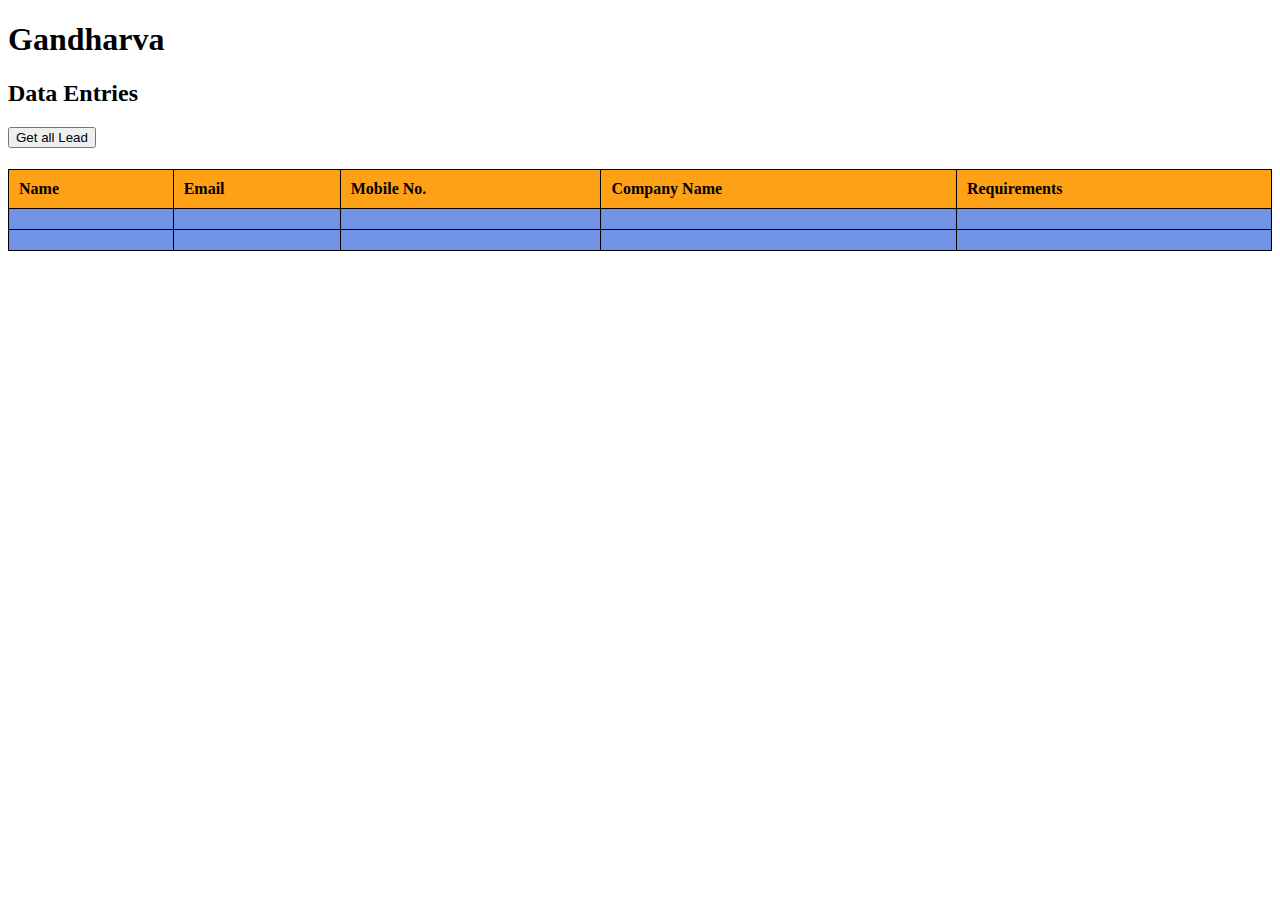
<file: result.html>
<!DOCTYPE html>
<html lang="en">
  <head>
    <meta charset="UTF-8" />
    <meta name="viewport" content="width=device-width, initial-scale=1.0" />
    <title>Document</title>
    <style>
      /* CSS styles with a combination of yellow and blue */
      table {
        width: 100%;
        border-collapse: collapse;
        margin-top: 20px;
      }

      th,
      td {
        border: 1px solid #000; /* Blue border */
        padding: 10px;
        text-align: left;
      }

      th {
        background-color: #fea116; /* Yellow background */
        color: #000; /* Blue text */
      }
      td {
        background-color: #7093e5; /* Yellow background */
        color: #000; /* Blue text */
      }
    </style>
  </head>
  <body>
    <h1>Gandharva</h1>
    <h2>Data Entries</h2>

    <button onclick="getAllUsers()">Get all Lead</button>

    <h1 id="result"></h1>

    <!-- <script src="./js/jquery.js"></script>
    <script src="./js/user.js"></script> -->
    <script src="./js/form.js"></script>

    <table class="rtable">
      <thead>
        <tr>
          <th>Name</th>
          <th>Email</th>
          <th>Mobile No.</th>
          <th>Company Name</th>
          <th>Requirements</th>
        </tr>
      </thead>
      <tbody id="td-id">
        <tr>
          <td id="name1"></td>
          <td id="email1"></td>
          <td id="mobile1"></td>
          <td id="company1"></td>
          <td id="requirements1"></td>
        </tr>
        <tr>
          <td id="name2"></td>
          <td id="email2"></td>
          <td id="mobile2"></td>
          <td id="company2"></td>
          <td id="requirements2"></td>
        </tr>
      </tbody>
    </table>

    <script>
      // Sample data
      const data1 = {
        name: "Siddharth",
        email: "Sid@example.com",
        mobile: "9890196149",
        company: "Jaadugar",
        requirements: "Nothing",
      };

      // const data2 = {
      //   name: 'Jane Smith',
      //   email: 'jane@example.com',
      //   mobile: '9876543210',
      //   company: 'XYZ Corp',
      //   requirements: 'Service B'
      // };

      // Save data to localStorage with an expiration time of 1 hour
      const expirationTime = new Date().getTime() + 3600000; // 1 hour in milliseconds
      localStorage.setItem(
        "data1",
        JSON.stringify({ data: data1, expirationTime })
      );
      localStorage.setItem(
        "data2",
        JSON.stringify({ data: data2, expirationTime })
      );

      // Function to check and display data
      function displayData() {
        const now = new Date().getTime();

        // Check if data1 is still valid
        const data1Item = JSON.parse(localStorage.getItem("data1"));
        if (data1Item && data1Item.expirationTime > now) {
          const data1 = data1Item.data;
          document.getElementById("name1").innerText = data1.name;
          document.getElementById("email1").innerText = data1.email;
          document.getElementById("mobile1").innerText = data1.mobile;
          document.getElementById("company1").innerText = data1.company;
          document.getElementById("requirements1").innerText =
            data1.requirements;
        }

        // Check if data2 is still valid
        const data2Item = JSON.parse(localStorage.getItem("data2"));
        if (data2Item && data2Item.expirationTime > now) {
          const data2 = data2Item.data;
          document.getElementById("name2").innerText = data2.name;
          document.getElementById("email2").innerText = data2.email;
          document.getElementById("mobile2").innerText = data2.mobile;
          document.getElementById("company2").innerText = data2.company;
          document.getElementById("requirements2").innerText =
            data2.requirements;
        }
      }

      // Display data when the page loads
      displayData();
    </script>
  </body>
</html>
</file>
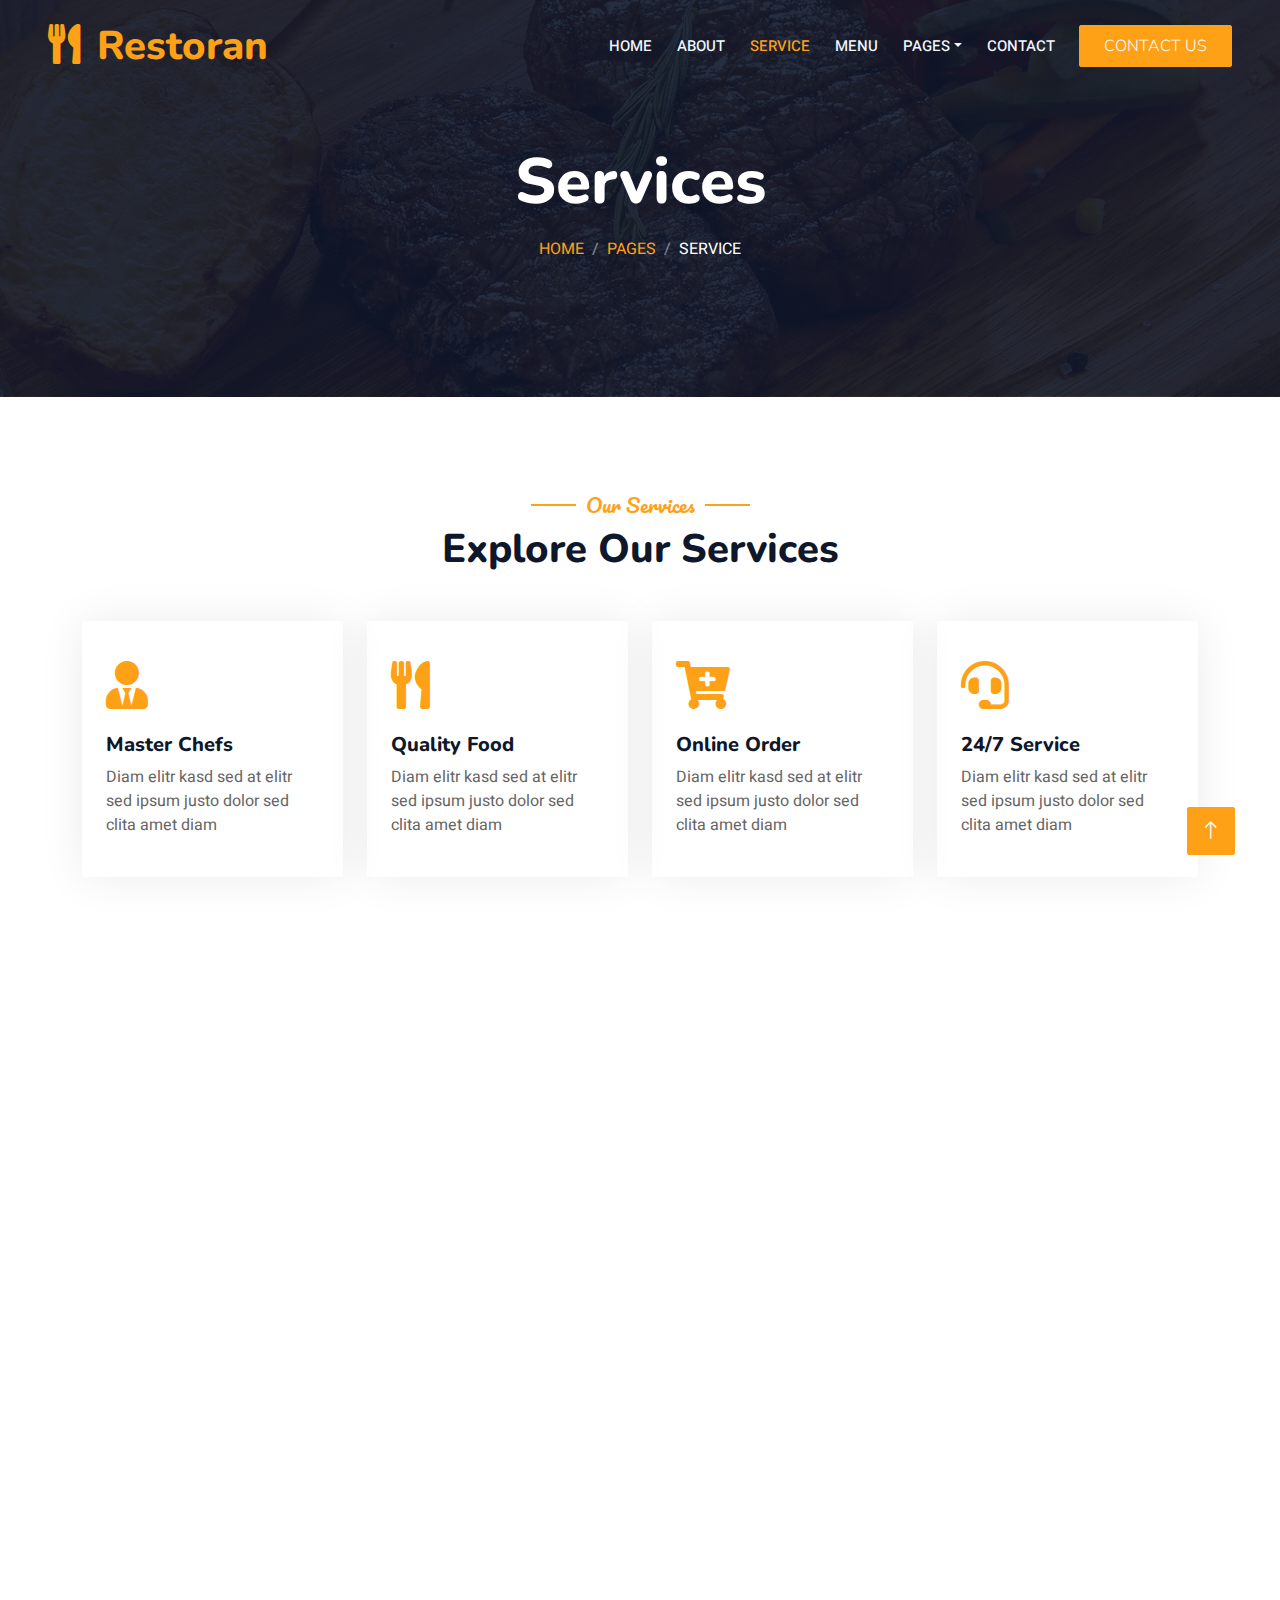
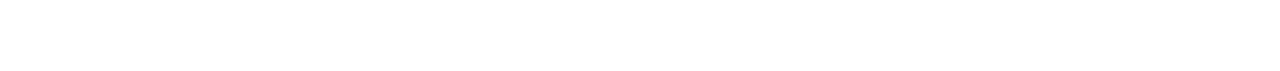
<file: service.html>
<!DOCTYPE html>
<html lang="en">

<head>
    <meta charset="utf-8">
    <title>Restoran - Bootstrap Restaurant Template</title>
    <meta content="width=device-width, initial-scale=1.0" name="viewport">
    <meta content="" name="keywords">
    <meta content="" name="description">

    <!-- Favicon -->
    <link href="img/favicon.ico" rel="icon">

    <!-- Google Web Fonts -->
    <link rel="preconnect" href="https://fonts.googleapis.com">
    <link rel="preconnect" href="https://fonts.gstatic.com" crossorigin>
    <link href="https://fonts.googleapis.com/css2?family=Heebo:wght@400;500;600&family=Nunito:wght@600;700;800&family=Pacifico&display=swap" rel="stylesheet">

    <!-- Icon Font Stylesheet -->
    <link href="https://cdnjs.cloudflare.com/ajax/libs/font-awesome/5.10.0/css/all.min.css" rel="stylesheet">
    <link href="https://cdn.jsdelivr.net/npm/bootstrap-icons@1.4.1/font/bootstrap-icons.css" rel="stylesheet">

    <!-- Libraries Stylesheet -->
    <link href="lib/animate/animate.min.css" rel="stylesheet">
    <link href="lib/owlcarousel/assets/owl.carousel.min.css" rel="stylesheet">
    <link href="lib/tempusdominus/css/tempusdominus-bootstrap-4.min.css" rel="stylesheet" />

    <!-- Customized Bootstrap Stylesheet -->
    <link href="css/bootstrap.min.css" rel="stylesheet">

    <!-- Template Stylesheet -->
    <link href="css/style.css" rel="stylesheet">
</head>

<body>
    <div class="container-xxl bg-white p-0">
        <!-- Spinner Start -->
        <div id="spinner" class="show bg-white position-fixed translate-middle w-100 vh-100 top-50 start-50 d-flex align-items-center justify-content-center">
            <div class="spinner-border text-primary" style="width: 3rem; height: 3rem;" role="status">
                <span class="sr-only">Loading...</span>
            </div>
        </div>
        <!-- Spinner End -->


        <!-- Navbar & Hero Start -->
        <div class="container-xxl position-relative p-0">
            <nav class="navbar navbar-expand-lg navbar-dark bg-dark px-4 px-lg-5 py-3 py-lg-0">
                <a href="" class="navbar-brand p-0">
                    <h1 class="text-primary m-0"><i class="fa fa-utensils me-3"></i>Restoran</h1>
                    <!-- <img src="img/logo.png" alt="Logo"> -->
                </a>
                <button class="navbar-toggler" type="button" data-bs-toggle="collapse" data-bs-target="#navbarCollapse">
                    <span class="fa fa-bars"></span>
                </button>
                <div class="collapse navbar-collapse" id="navbarCollapse">
                    <div class="navbar-nav ms-auto py-0 pe-4">
                        <a href="index.html" class="nav-item nav-link">Home</a>
                        <a href="about.html" class="nav-item nav-link">About</a>
                        <a href="service.html" class="nav-item nav-link active">Service</a>
                        <a href="menu.html" class="nav-item nav-link">Menu</a>
                        <div class="nav-item dropdown">
                            <a href="#" class="nav-link dropdown-toggle" data-bs-toggle="dropdown">Pages</a>
                            <div class="dropdown-menu m-0">
                                <a href="booking.html" class="dropdown-item">Booking</a>
                                <a href="team.html" class="dropdown-item">Our Team</a>
                                <a href="testimonial.html" class="dropdown-item">Testimonial</a>
                            </div>
                        </div>
                        <a href="contact.html" class="nav-item nav-link">Contact</a>
                    </div>
                    <a href="" class="btn btn-primary py-2 px-4">Contact Us</a>
                </div>
            </nav>

            <div class="container-xxl py-5 bg-dark hero-header mb-5">
                <div class="container text-center my-5 pt-5 pb-4">
                    <h1 class="display-3 text-white mb-3 animated slideInDown">Services</h1>
                    <nav aria-label="breadcrumb">
                        <ol class="breadcrumb justify-content-center text-uppercase">
                            <li class="breadcrumb-item"><a href="#">Home</a></li>
                            <li class="breadcrumb-item"><a href="#">Pages</a></li>
                            <li class="breadcrumb-item text-white active" aria-current="page">Service</li>
                        </ol>
                    </nav>
                </div>
            </div>
        </div>
        <!-- Navbar & Hero End -->


        <!-- Service Start -->
        <div class="container-xxl py-5">
            <div class="container">
                <div class="text-center wow fadeInUp" data-wow-delay="0.1s">
                    <h5 class="section-title ff-secondary text-center text-primary fw-normal">Our Services</h5>
                    <h1 class="mb-5">Explore Our Services</h1>
                </div>
                <div class="row g-4">
                    <div class="col-lg-3 col-sm-6 wow fadeInUp" data-wow-delay="0.1s">
                        <div class="service-item rounded pt-3">
                            <div class="p-4">
                                <i class="fa fa-3x fa-user-tie text-primary mb-4"></i>
                                <h5>Master Chefs</h5>
                                <p>Diam elitr kasd sed at elitr sed ipsum justo dolor sed clita amet diam</p>
                            </div>
                        </div>
                    </div>
                    <div class="col-lg-3 col-sm-6 wow fadeInUp" data-wow-delay="0.3s">
                        <div class="service-item rounded pt-3">
                            <div class="p-4">
                                <i class="fa fa-3x fa-utensils text-primary mb-4"></i>
                                <h5>Quality Food</h5>
                                <p>Diam elitr kasd sed at elitr sed ipsum justo dolor sed clita amet diam</p>
                            </div>
                        </div>
                    </div>
                    <div class="col-lg-3 col-sm-6 wow fadeInUp" data-wow-delay="0.5s">
                        <div class="service-item rounded pt-3">
                            <div class="p-4">
                                <i class="fa fa-3x fa-cart-plus text-primary mb-4"></i>
                                <h5>Online Order</h5>
                                <p>Diam elitr kasd sed at elitr sed ipsum justo dolor sed clita amet diam</p>
                            </div>
                        </div>
                    </div>
                    <div class="col-lg-3 col-sm-6 wow fadeInUp" data-wow-delay="0.7s">
                        <div class="service-item rounded pt-3">
                            <div class="p-4">
                                <i class="fa fa-3x fa-headset text-primary mb-4"></i>
                                <h5>24/7 Service</h5>
                                <p>Diam elitr kasd sed at elitr sed ipsum justo dolor sed clita amet diam</p>
                            </div>
                        </div>
                    </div>
                    <div class="col-lg-3 col-sm-6 wow fadeInUp" data-wow-delay="0.1s">
                        <div class="service-item rounded pt-3">
                            <div class="p-4">
                                <i class="fa fa-3x fa-user-tie text-primary mb-4"></i>
                                <h5>Master Chefs</h5>
                                <p>Diam elitr kasd sed at elitr sed ipsum justo dolor sed clita amet diam</p>
                            </div>
                        </div>
                    </div>
                    <div class="col-lg-3 col-sm-6 wow fadeInUp" data-wow-delay="0.3s">
                        <div class="service-item rounded pt-3">
                            <div class="p-4">
                                <i class="fa fa-3x fa-utensils text-primary mb-4"></i>
                                <h5>Quality Food</h5>
                                <p>Diam elitr kasd sed at elitr sed ipsum justo dolor sed clita amet diam</p>
                            </div>
                        </div>
                    </div>
                    <div class="col-lg-3 col-sm-6 wow fadeInUp" data-wow-delay="0.5s">
                        <div class="service-item rounded pt-3">
                            <div class="p-4">
                                <i class="fa fa-3x fa-cart-plus text-primary mb-4"></i>
                                <h5>Online Order</h5>
                                <p>Diam elitr kasd sed at elitr sed ipsum justo dolor sed clita amet diam</p>
                            </div>
                        </div>
                    </div>
                    <div class="col-lg-3 col-sm-6 wow fadeInUp" data-wow-delay="0.7s">
                        <div class="service-item rounded pt-3">
                            <div class="p-4">
                                <i class="fa fa-3x fa-headset text-primary mb-4"></i>
                                <h5>24/7 Service</h5>
                                <p>Diam elitr kasd sed at elitr sed ipsum justo dolor sed clita amet diam</p>
                            </div>
                        </div>
                    </div>
                </div>
            </div>
        </div>
        <!-- Service End -->
        

        <!-- Footer Start -->
        <div class="container-fluid bg-dark text-light footer pt-5 mt-5 wow fadeIn" data-wow-delay="0.1s">
            <div class="container py-5">
                <div class="row g-5">
                    <div class="col-lg-3 col-md-6">
                        <h4 class="section-title ff-secondary text-start text-primary fw-normal mb-4">Company</h4>
                        <a class="btn btn-link" href="">About Us</a>
                        <a class="btn btn-link" href="">Contact Us</a>
                        <a class="btn btn-link" href="">Reservation</a>
                        <a class="btn btn-link" href="">Privacy Policy</a>
                        <a class="btn btn-link" href="">Terms & Condition</a>
                    </div>
                    <div class="col-lg-3 col-md-6">
                        <h4 class="section-title ff-secondary text-start text-primary fw-normal mb-4">Contact</h4>
                        <p class="mb-2"><i class="fa fa-map-marker-alt me-3"></i>123 Street, New York, USA</p>
                        <p class="mb-2"><i class="fa fa-phone-alt me-3"></i>+012 345 67890</p>
                        <p class="mb-2"><i class="fa fa-envelope me-3"></i>info@example.com</p>
                        <div class="d-flex pt-2">
                            <a class="btn btn-outline-light btn-social" href=""><i class="fab fa-twitter"></i></a>
                            <a class="btn btn-outline-light btn-social" href=""><i class="fab fa-facebook-f"></i></a>
                            <a class="btn btn-outline-light btn-social" href=""><i class="fab fa-youtube"></i></a>
                            <a class="btn btn-outline-light btn-social" href=""><i class="fab fa-linkedin-in"></i></a>
                        </div>
                    </div>
                    <div class="col-lg-3 col-md-6">
                        <h4 class="section-title ff-secondary text-start text-primary fw-normal mb-4">Opening</h4>
                        <h5 class="text-light fw-normal">Monday - Saturday</h5>
                        <p>09AM - 09PM</p>
                        <h5 class="text-light fw-normal">Sunday</h5>
                        <p>10AM - 08PM</p>
                    </div>
                    <div class="col-lg-3 col-md-6">
                        <h4 class="section-title ff-secondary text-start text-primary fw-normal mb-4">Newsletter</h4>
                        <p>Dolor amet sit justo amet elitr clita ipsum elitr est.</p>
                        <div class="position-relative mx-auto" style="max-width: 400px;">
                            <input class="form-control border-primary w-100 py-3 ps-4 pe-5" type="text" placeholder="Your email">
                            <button type="button" class="btn btn-primary py-2 position-absolute top-0 end-0 mt-2 me-2">SignUp</button>
                        </div>
                    </div>
                </div>
            </div>
            <div class="container">
                <div class="copyright">
                    <div class="row">
                        <div class="col-md-6 text-center text-md-start mb-3 mb-md-0">
                            &copy; <a class="border-bottom" href="#">Your Site Name</a>, All Right Reserved. 
							
							<!--/*** This template is free as long as you keep the footer author’s credit link/attribution link/backlink. If you'd like to use the template without the footer author’s credit link/attribution link/backlink, you can purchase the Credit Removal License from "https://htmlcodex.com/credit-removal". Thank you for your support. ***/-->
							Designed By <a class="border-bottom" href="https://htmlcodex.com">HTML Codex</a>
                        </div>
                        <div class="col-md-6 text-center text-md-end">
                            <div class="footer-menu">
                                <a href="">Home</a>
                                <a href="">Cookies</a>
                                <a href="">Help</a>
                                <a href="">FQAs</a>
                            </div>
                        </div>
                    </div>
                </div>
            </div>
        </div>
        <!-- Footer End -->


        <!-- Back to Top -->
        <a href="#" class="btn btn-lg btn-primary btn-lg-square back-to-top"><i class="bi bi-arrow-up"></i></a>
    </div>

    <!-- JavaScript Libraries -->
    <script src="https://code.jquery.com/jquery-3.4.1.min.js"></script>
    <script src="https://cdn.jsdelivr.net/npm/bootstrap@5.0.0/dist/js/bootstrap.bundle.min.js"></script>
    <script src="lib/wow/wow.min.js"></script>
    <script src="lib/easing/easing.min.js"></script>
    <script src="lib/waypoints/waypoints.min.js"></script>
    <script src="lib/counterup/counterup.min.js"></script>
    <script src="lib/owlcarousel/owl.carousel.min.js"></script>
    <script src="lib/tempusdominus/js/moment.min.js"></script>
    <script src="lib/tempusdominus/js/moment-timezone.min.js"></script>
    <script src="lib/tempusdominus/js/tempusdominus-bootstrap-4.min.js"></script>

    <!-- Template Javascript -->
    <script src="js/main.js"></script>
</body>

</html>
</file>
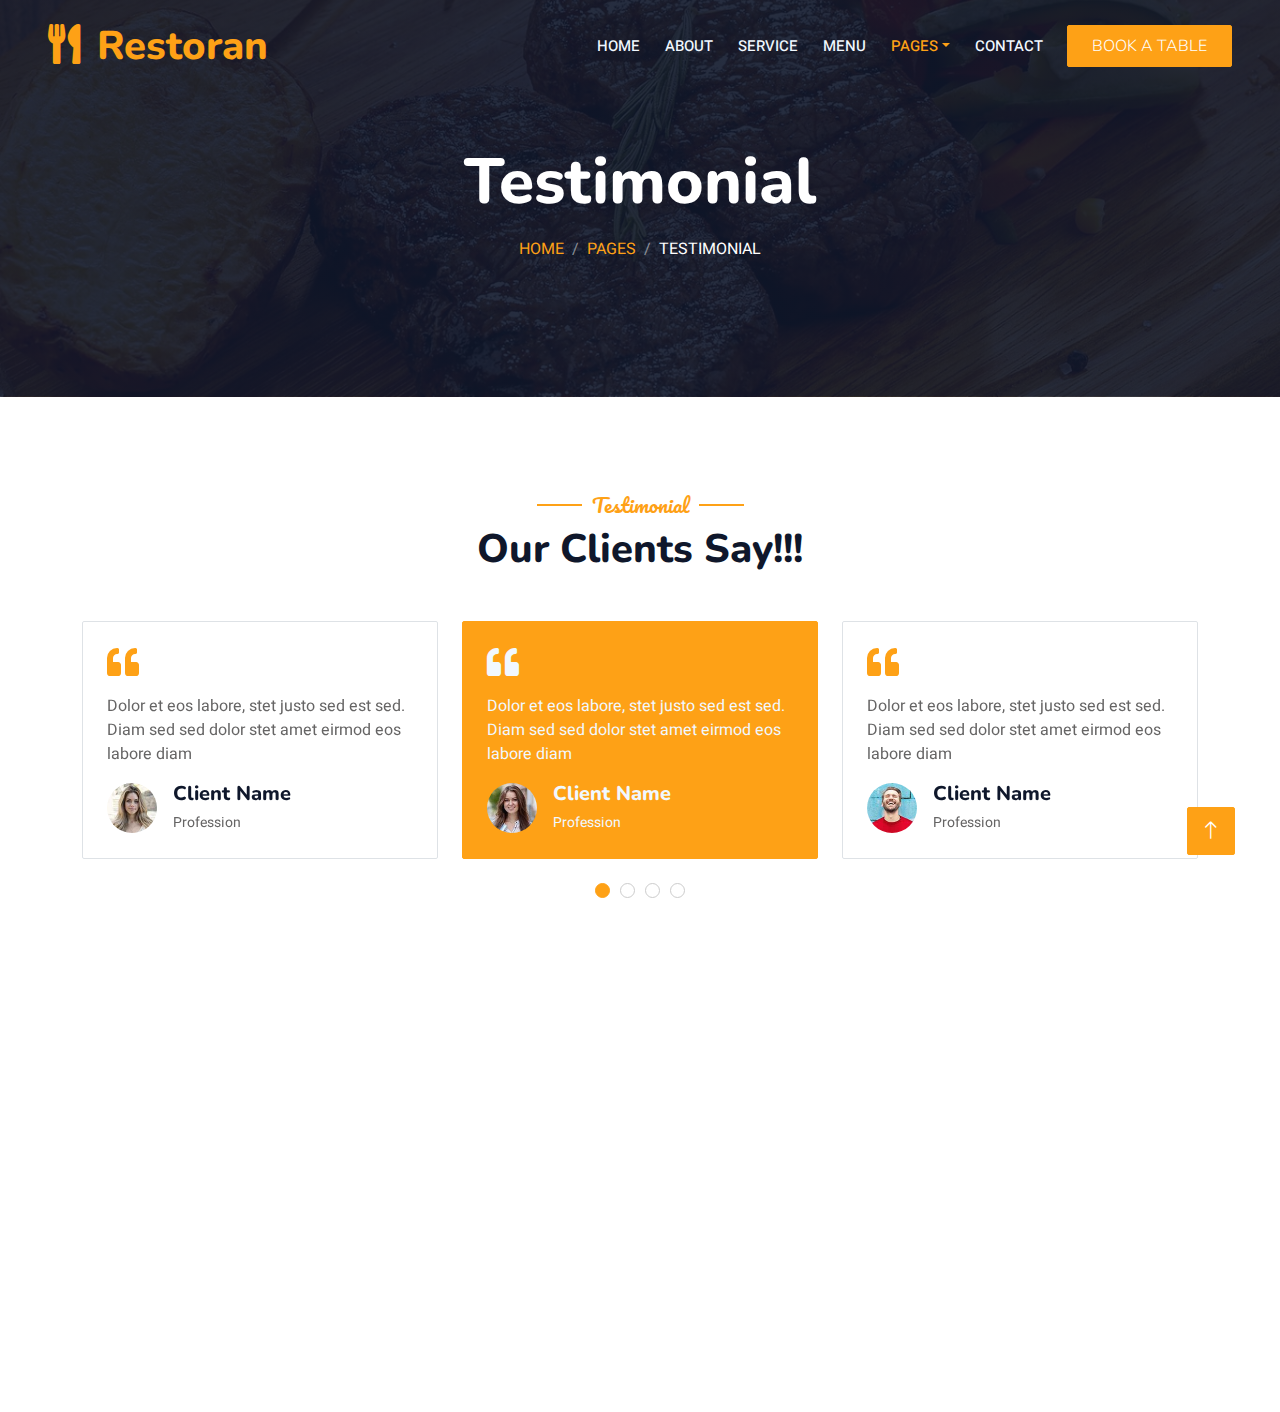
<file: testimonial.html>
<!DOCTYPE html>
<html lang="en">

<head>
    <meta charset="utf-8">
    <title>Restoran - Bootstrap Restaurant Template</title>
    <meta content="width=device-width, initial-scale=1.0" name="viewport">
    <meta content="" name="keywords">
    <meta content="" name="description">

    <!-- Favicon -->
    <link href="img/favicon.ico" rel="icon">

    <!-- Google Web Fonts -->
    <link rel="preconnect" href="https://fonts.googleapis.com">
    <link rel="preconnect" href="https://fonts.gstatic.com" crossorigin>
    <link href="https://fonts.googleapis.com/css2?family=Heebo:wght@400;500;600&family=Nunito:wght@600;700;800&family=Pacifico&display=swap" rel="stylesheet">

    <!-- Icon Font Stylesheet -->
    <link href="https://cdnjs.cloudflare.com/ajax/libs/font-awesome/5.10.0/css/all.min.css" rel="stylesheet">
    <link href="https://cdn.jsdelivr.net/npm/bootstrap-icons@1.4.1/font/bootstrap-icons.css" rel="stylesheet">

    <!-- Libraries Stylesheet -->
    <link href="lib/animate/animate.min.css" rel="stylesheet">
    <link href="lib/owlcarousel/assets/owl.carousel.min.css" rel="stylesheet">
    <link href="lib/tempusdominus/css/tempusdominus-bootstrap-4.min.css" rel="stylesheet" />

    <!-- Customized Bootstrap Stylesheet -->
    <link href="css/bootstrap.min.css" rel="stylesheet">

    <!-- Template Stylesheet -->
    <link href="css/style.css" rel="stylesheet">
</head>

<body>
    <div class="container-xxl bg-white p-0">
        <!-- Spinner Start -->
        <div id="spinner" class="show bg-white position-fixed translate-middle w-100 vh-100 top-50 start-50 d-flex align-items-center justify-content-center">
            <div class="spinner-border text-primary" style="width: 3rem; height: 3rem;" role="status">
                <span class="sr-only">Loading...</span>
            </div>
        </div>
        <!-- Spinner End -->


        <!-- Navbar & Hero Start -->
        <div class="container-xxl position-relative p-0">
            <nav class="navbar navbar-expand-lg navbar-dark bg-dark px-4 px-lg-5 py-3 py-lg-0">
                <a href="" class="navbar-brand p-0">
                    <h1 class="text-primary m-0"><i class="fa fa-utensils me-3"></i>Restoran</h1>
                    <!-- <img src="img/logo.png" alt="Logo"> -->
                </a>
                <button class="navbar-toggler" type="button" data-bs-toggle="collapse" data-bs-target="#navbarCollapse">
                    <span class="fa fa-bars"></span>
                </button>
                <div class="collapse navbar-collapse" id="navbarCollapse">
                    <div class="navbar-nav ms-auto py-0 pe-4">
                        <a href="index.html" class="nav-item nav-link">Home</a>
                        <a href="about.html" class="nav-item nav-link">About</a>
                        <a href="service.html" class="nav-item nav-link">Service</a>
                        <a href="menu.html" class="nav-item nav-link">Menu</a>
                        <div class="nav-item dropdown">
                            <a href="#" class="nav-link dropdown-toggle active" data-bs-toggle="dropdown">Pages</a>
                            <div class="dropdown-menu m-0">
                                <a href="booking.html" class="dropdown-item">Booking</a>
                                <a href="team.html" class="dropdown-item">Our Team</a>
                                <a href="testimonial.html" class="dropdown-item active">Testimonial</a>
                            </div>
                        </div>
                        <a href="contact.html" class="nav-item nav-link">Contact</a>
                    </div>
                    <a href="" class="btn btn-primary py-2 px-4">Book A Table</a>
                </div>
            </nav>

            <div class="container-xxl py-5 bg-dark hero-header mb-5">
                <div class="container text-center my-5 pt-5 pb-4">
                    <h1 class="display-3 text-white mb-3 animated slideInDown">Testimonial</h1>
                    <nav aria-label="breadcrumb">
                        <ol class="breadcrumb justify-content-center text-uppercase">
                            <li class="breadcrumb-item"><a href="#">Home</a></li>
                            <li class="breadcrumb-item"><a href="#">Pages</a></li>
                            <li class="breadcrumb-item text-white active" aria-current="page">Testimonial</li>
                        </ol>
                    </nav>
                </div>
            </div>
        </div>
        <!-- Navbar & Hero End -->


        <!-- Testimonial Start -->
        <div class="container-xxl py-5 wow fadeInUp" data-wow-delay="0.1s">
            <div class="container">
                <div class="text-center">
                    <h5 class="section-title ff-secondary text-center text-primary fw-normal">Testimonial</h5>
                    <h1 class="mb-5">Our Clients Say!!!</h1>
                </div>
                <div class="owl-carousel testimonial-carousel">
                    <div class="testimonial-item bg-transparent border rounded p-4">
                        <i class="fa fa-quote-left fa-2x text-primary mb-3"></i>
                        <p>Dolor et eos labore, stet justo sed est sed. Diam sed sed dolor stet amet eirmod eos labore diam</p>
                        <div class="d-flex align-items-center">
                            <img class="img-fluid flex-shrink-0 rounded-circle" src="img/testimonial-1.jpg" style="width: 50px; height: 50px;">
                            <div class="ps-3">
                                <h5 class="mb-1">Client Name</h5>
                                <small>Profession</small>
                            </div>
                        </div>
                    </div>
                    <div class="testimonial-item bg-transparent border rounded p-4">
                        <i class="fa fa-quote-left fa-2x text-primary mb-3"></i>
                        <p>Dolor et eos labore, stet justo sed est sed. Diam sed sed dolor stet amet eirmod eos labore diam</p>
                        <div class="d-flex align-items-center">
                            <img class="img-fluid flex-shrink-0 rounded-circle" src="img/testimonial-2.jpg" style="width: 50px; height: 50px;">
                            <div class="ps-3">
                                <h5 class="mb-1">Client Name</h5>
                                <small>Profession</small>
                            </div>
                        </div>
                    </div>
                    <div class="testimonial-item bg-transparent border rounded p-4">
                        <i class="fa fa-quote-left fa-2x text-primary mb-3"></i>
                        <p>Dolor et eos labore, stet justo sed est sed. Diam sed sed dolor stet amet eirmod eos labore diam</p>
                        <div class="d-flex align-items-center">
                            <img class="img-fluid flex-shrink-0 rounded-circle" src="img/testimonial-3.jpg" style="width: 50px; height: 50px;">
                            <div class="ps-3">
                                <h5 class="mb-1">Client Name</h5>
                                <small>Profession</small>
                            </div>
                        </div>
                    </div>
                    <div class="testimonial-item bg-transparent border rounded p-4">
                        <i class="fa fa-quote-left fa-2x text-primary mb-3"></i>
                        <p>Dolor et eos labore, stet justo sed est sed. Diam sed sed dolor stet amet eirmod eos labore diam</p>
                        <div class="d-flex align-items-center">
                            <img class="img-fluid flex-shrink-0 rounded-circle" src="img/testimonial-4.jpg" style="width: 50px; height: 50px;">
                            <div class="ps-3">
                                <h5 class="mb-1">Client Name</h5>
                                <small>Profession</small>
                            </div>
                        </div>
                    </div>
                </div>
            </div>
        </div>
        <!-- Testimonial End -->
        

        <!-- Footer Start -->
        <div class="container-fluid bg-dark text-light footer pt-5 mt-5 wow fadeIn" data-wow-delay="0.1s">
            <div class="container py-5">
                <div class="row g-5">
                    <div class="col-lg-3 col-md-6">
                        <h4 class="section-title ff-secondary text-start text-primary fw-normal mb-4">Company</h4>
                        <a class="btn btn-link" href="">About Us</a>
                        <a class="btn btn-link" href="">Contact Us</a>
                        <a class="btn btn-link" href="">Reservation</a>
                        <a class="btn btn-link" href="">Privacy Policy</a>
                        <a class="btn btn-link" href="">Terms & Condition</a>
                    </div>
                    <div class="col-lg-3 col-md-6">
                        <h4 class="section-title ff-secondary text-start text-primary fw-normal mb-4">Contact</h4>
                        <p class="mb-2"><i class="fa fa-map-marker-alt me-3"></i>123 Street, New York, USA</p>
                        <p class="mb-2"><i class="fa fa-phone-alt me-3"></i>+012 345 67890</p>
                        <p class="mb-2"><i class="fa fa-envelope me-3"></i>info@example.com</p>
                        <div class="d-flex pt-2">
                            <a class="btn btn-outline-light btn-social" href=""><i class="fab fa-twitter"></i></a>
                            <a class="btn btn-outline-light btn-social" href=""><i class="fab fa-facebook-f"></i></a>
                            <a class="btn btn-outline-light btn-social" href=""><i class="fab fa-youtube"></i></a>
                            <a class="btn btn-outline-light btn-social" href=""><i class="fab fa-linkedin-in"></i></a>
                        </div>
                    </div>
                    <div class="col-lg-3 col-md-6">
                        <h4 class="section-title ff-secondary text-start text-primary fw-normal mb-4">Opening</h4>
                        <h5 class="text-light fw-normal">Monday - Saturday</h5>
                        <p>09AM - 09PM</p>
                        <h5 class="text-light fw-normal">Sunday</h5>
                        <p>10AM - 08PM</p>
                    </div>
                    <div class="col-lg-3 col-md-6">
                        <h4 class="section-title ff-secondary text-start text-primary fw-normal mb-4">Newsletter</h4>
                        <p>Dolor amet sit justo amet elitr clita ipsum elitr est.</p>
                        <div class="position-relative mx-auto" style="max-width: 400px;">
                            <input class="form-control border-primary w-100 py-3 ps-4 pe-5" type="text" placeholder="Your email">
                            <button type="button" class="btn btn-primary py-2 position-absolute top-0 end-0 mt-2 me-2">SignUp</button>
                        </div>
                    </div>
                </div>
            </div>
            <div class="container">
                <div class="copyright">
                    <div class="row">
                        <div class="col-md-6 text-center text-md-start mb-3 mb-md-0">
                            &copy; <a class="border-bottom" href="#">Your Site Name</a>, All Right Reserved. 
							
							<!--/*** This template is free as long as you keep the footer author’s credit link/attribution link/backlink. If you'd like to use the template without the footer author’s credit link/attribution link/backlink, you can purchase the Credit Removal License from "https://htmlcodex.com/credit-removal". Thank you for your support. ***/-->
							Designed By <a class="border-bottom" href="https://htmlcodex.com">HTML Codex</a>
                        </div>
                        <div class="col-md-6 text-center text-md-end">
                            <div class="footer-menu">
                                <a href="">Home</a>
                                <a href="">Cookies</a>
                                <a href="">Help</a>
                                <a href="">FQAs</a>
                            </div>
                        </div>
                    </div>
                </div>
            </div>
        </div>
        <!-- Footer End -->


        <!-- Back to Top -->
        <a href="#" class="btn btn-lg btn-primary btn-lg-square back-to-top"><i class="bi bi-arrow-up"></i></a>
    </div>

    <!-- JavaScript Libraries -->
    <script src="https://code.jquery.com/jquery-3.4.1.min.js"></script>
    <script src="https://cdn.jsdelivr.net/npm/bootstrap@5.0.0/dist/js/bootstrap.bundle.min.js"></script>
    <script src="lib/wow/wow.min.js"></script>
    <script src="lib/easing/easing.min.js"></script>
    <script src="lib/waypoints/waypoints.min.js"></script>
    <script src="lib/counterup/counterup.min.js"></script>
    <script src="lib/owlcarousel/owl.carousel.min.js"></script>
    <script src="lib/tempusdominus/js/moment.min.js"></script>
    <script src="lib/tempusdominus/js/moment-timezone.min.js"></script>
    <script src="lib/tempusdominus/js/tempusdominus-bootstrap-4.min.js"></script>

    <!-- Template Javascript -->
    <script src="js/main.js"></script>
</body>

</html>
</file>
<file: css/style.css>
/********** Template CSS **********/
:root {
    --primary: #FEA116;
    --light: #F1F8FF;
    --dark: #0F172B;
}




.ff-secondary {
    font-family: 'Pacifico', cursive;
}

.fw-medium {
    font-weight: 600 !important;
}

.fw-semi-bold {
    font-weight: 700 !important;
}

.back-to-top {
    position: fixed;
    display: none;
    right: 45px;
    bottom: 45px;
    z-index: 99;
}


/*** Spinner ***/
#spinner {
    opacity: 0;
    visibility: hidden;
    transition: opacity .5s ease-out, visibility 0s linear .5s;
    z-index: 99999;
}

#spinner.show {
    transition: opacity .5s ease-out, visibility 0s linear 0s;
    visibility: visible;
    opacity: 1;
}


/*** Button ***/
.btn {
    font-family: 'Nunito', Arial, Helvetica, sans-serif;
    font-weight: 300;
    text-transform: uppercase;
    transition: .5s;
}

.btn.btn-primary,
.btn.btn-secondary {
    color: #FFFFFF;
}

.btn-square {
    width: 38px;
    height: 38px;
}

.btn-sm-square {
    width: 32px;
    height: 32px;
}

.btn-lg-square {
    width: 48px;
    height: 48px;
}

.btn-square,
.btn-sm-square,
.btn-lg-square {
    padding: 0;
    display: flex;
    align-items: center;
    justify-content: center;
    font-weight: normal;
    border-radius: 2px;
}


/*** Navbar ***/
.navbar-dark .navbar-nav .nav-link {
    position: relative;
    margin-left: 25px;
    padding: 35px 0;
    font-size: 15px;
    color: var(--light) !important;
    text-transform: uppercase;
    font-weight: 500;
    outline: none;
    transition: .5s;
}

.sticky-top.navbar-dark .navbar-nav .nav-link {
    padding: 20px 0;
}

.navbar-dark .navbar-nav .nav-link:hover,
.navbar-dark .navbar-nav .nav-link.active {
    color: var(--primary) !important;
}


.navbar-dark .navbar-brand img {
    max-height: 60px;
    transition: .5s;
}


.sticky-top.navbar-dark .navbar-brand img {
    max-height: 50px;
}

@media (max-width: 991.98px) {
    .sticky-top.navbar-dark {
        position: relative;
    }

    .navbar-dark .navbar-collapse {
        margin-top: 15px;
        border-top: 1px solid rgba(255, 255, 255, .1)
    }

    .navbar-dark .navbar-nav .nav-link,
    .sticky-top.navbar-dark .navbar-nav .nav-link {
        padding: 10px 0;
        margin-left: 0;
    }

    .navbar-dark .navbar-brand img {
        max-height: 100px;
        width: 150px;
    }
}

@media (min-width: 992px) {
    .navbar-dark {
        position: absolute;
        width: 100%;
        top: 0;
        left: 0;
        z-index: 999;
        background: transparent !important;
    }
    
    .sticky-top.navbar-dark {
        position: fixed;
        background: var(--dark) !important;
    }
}


/*** Hero Header ***/
.hero-header {
    background: linear-gradient(rgba(15, 23, 43, .9), rgba(15, 23, 43, .9)), url(../img/bg-hero.jpg);
    background-position: center center;
    background-repeat: no-repeat;
    background-size: cover;
}

.hero-header img {
    animation: imgRotate 50s linear infinite;
}

@keyframes imgRotate { 
    100% { 
        transform: rotate(360deg); 
    } 
}

.breadcrumb-item + .breadcrumb-item::before {
    color: rgba(255, 255, 255, .5);
}


/*** Section Title ***/
.section-title {
    position: relative;
    display: inline-block;
}

.section-title::before {
    position: absolute;
    content: "";
    width: 45px;
    height: 2px;
    top: 50%;
    left: -55px;
    margin-top: -1px;
    background: var(--primary);
}

.section-title::after {
    position: absolute;
    content: "";
    width: 45px;
    height: 2px;
    top: 50%;
    right: -55px;
    margin-top: -1px;
    background: var(--primary);
}

.section-title.text-start::before,
.section-title.text-end::after {
    display: none;
}


/*** Service ***/
.service-item {
    box-shadow: 0 0 45px rgba(0, 0, 0, .08);
    transition: .5s;
}

.service-item:hover {
    background: var(--primary);
}

.service-item * {
    transition: .5s;
}

.service-item:hover * {
    color: var(--light) !important;
}


/*** Food Menu ***/
.nav-pills .nav-item .active {
    border-bottom: 2px solid var(--primary);
}


/*** Youtube Video ***/
.video {
    position: relative;
    height: 100%;
    min-height: 500px;
    background: linear-gradient(rgba(15, 23, 43, .1), rgba(15, 23, 43, .1)), url(../img/video.jpg);
    background-position: center center;
    background-repeat: no-repeat;
    background-size: cover;
}

.video .btn-play {
    position: absolute;
    z-index: 3;
    top: 50%;
    left: 50%;
    transform: translateX(-50%) translateY(-50%);
    box-sizing: content-box;
    display: block;
    width: 32px;
    height: 44px;
    border-radius: 50%;
    border: none;
    outline: none;
    padding: 18px 20px 18px 28px;
}

.video .btn-play:before {
    content: "";
    position: absolute;
    z-index: 0;
    left: 50%;
    top: 50%;
    transform: translateX(-50%) translateY(-50%);
    display: block;
    width: 100px;
    height: 100px;
    background: var(--primary);
    border-radius: 50%;
    animation: pulse-border 1500ms ease-out infinite;
}

.video .btn-play:after {
    content: "";
    position: absolute;
    z-index: 1;
    left: 50%;
    top: 50%;
    transform: translateX(-50%) translateY(-50%);
    display: block;
    width: 100px;
    height: 100px;
    background: var(--primary);
    border-radius: 50%;
    transition: all 200ms;
}

.video .btn-play img {
    position: relative;
    z-index: 3;
    max-width: 100%;
    width: auto;
    height: auto;
}

.video .btn-play span {
    display: block;
    position: relative;
    z-index: 3;
    width: 0;
    height: 0;
    border-left: 32px solid var(--dark);
    border-top: 22px solid transparent;
    border-bottom: 22px solid transparent;
}

@keyframes pulse-border {
    0% {
        transform: translateX(-50%) translateY(-50%) translateZ(0) scale(1);
        opacity: 1;
    }

    100% {
        transform: translateX(-50%) translateY(-50%) translateZ(0) scale(1.5);
        opacity: 0;
    }
}

#videoModal {
    z-index: 99999;
}

#videoModal .modal-dialog {
    position: relative;
    max-width: 800px;
    margin: 60px auto 0 auto;
}

#videoModal .modal-body {
    position: relative;
    padding: 0px;
}

#videoModal .close {
    position: absolute;
    width: 30px;
    height: 30px;
    right: 0px;
    top: -30px;
    z-index: 999;
    font-size: 30px;
    font-weight: normal;
    color: #FFFFFF;
    background: #000000;
    opacity: 1;
}


/*** Team ***/
.team-item {
    box-shadow: 0 0 45px rgba(0, 0, 0, .08);
    height: calc(100% - 38px);
    transition: .5s;
}

.team-item img {
    transition: .5s;
}

.team-item:hover img {
    transform: scale(1.1);
}

.team-item:hover {
    height: 100%;
}

.team-item .btn {
    border-radius: 38px 38px 0 0;
}


/*** Testimonial ***/
.testimonial-carousel .owl-item .testimonial-item,
.testimonial-carousel .owl-item.center .testimonial-item * {
    transition: .5s;
}

.testimonial-carousel .owl-item.center .testimonial-item {
    background: var(--primary) !important;
    border-color: var(--primary) !important;
}

.testimonial-carousel .owl-item.center .testimonial-item * {
    color: var(--light) !important;
}

.testimonial-carousel .owl-dots {
    margin-top: 24px;
    display: flex;
    align-items: flex-end;
    justify-content: center;
}

.testimonial-carousel .owl-dot {
    position: relative;
    display: inline-block;
    margin: 0 5px;
    width: 15px;
    height: 15px;
    border: 1px solid #CCCCCC;
    border-radius: 15px;
    transition: .5s;
}

.testimonial-carousel .owl-dot.active {
    background: var(--primary);
    border-color: var(--primary);
}


/*** Footer ***/
.footer .btn.btn-social {
    margin-right: 5px;
    width: 35px;
    height: 35px;
    display: flex;
    align-items: center;
    justify-content: center;
    color: var(--light);
    border: 1px solid #FFFFFF;
    border-radius: 35px;
    transition: .3s;
}

.footer .btn.btn-social:hover {
    color: var(--primary);
}

.footer .btn.btn-link {
    display: block;
    margin-bottom: 5px;
    padding: 0;
    text-align: left;
    color: #FFFFFF;
    font-size: 15px;
    font-weight: normal;
    text-transform: capitalize;
    transition: .3s;
}

.footer .btn.btn-link::before {
    position: relative;
    content: "\f105";
    font-family: "Font Awesome 5 Free";
    font-weight: 900;
    margin-right: 10px;
}

.footer .btn.btn-link:hover {
    letter-spacing: 1px;
    box-shadow: none;
}

.footer .copyright {
    padding: 25px 0;
    font-size: 15px;
    border-top: 1px solid rgba(256, 256, 256, .1);
}

.footer .copyright a {
    color: var(--light);
}

.footer .footer-menu a {
    margin-right: 15px;
    padding-right: 15px;
    border-right: 1px solid rgba(255, 255, 255, .1);
}

.footer .footer-menu a:last-child {
    margin-right: 0;
    padding-right: 0;
    border-right: none;
}

.smaller-h1{
    font-size: 3.5rem;
    font-family: 'Franklin Gothic Medium', 'Arial Narrow', Arial, sans-serif;
}
</file>
<file: css/adminLogin.css>
*,
*:before,
*:after{
    padding: 0;
    margin: 0;
    -webkit-box-sizing: border-box;
            box-sizing: border-box;
    -webkit-tap-highlight-color: transparent;
    border: none;
    outline: none;
    font-family: "Poppins",sans-serif;
    font-weight: 600;
    font-size: 14px;
    letter-spacing: 0.5px;
}
body{
    height: 100vh;
    background: -o-linear-gradient(
        315deg,
        #e7a728,
        #e19821
    );
    background: linear-gradient(
        135deg,
        #f4ae45,
        #f4cb90
    );
}
.container{
    height: 480px;
    width: 320px;
    position: absolute;
    margin: auto;
    left: 0;
    right: 0;
    bottom: 0;
    top: 0;
}
form{
    height: 400px;
    width: 100%;
    background-color: #202020;
    position: absolute;
    top: 0;
    border-radius: 8px;
    padding:  0 30px;
    -webkit-box-shadow: 0 20px 25px rgba(0,0,0,0.35);
            box-shadow: 0 20px 25px rgba(0,0,0,0.35);
}
label{
    position: absolute;
    display: block;
    width: 100%;
    -webkit-transition: 0.5s;
    -o-transition: 0.5s;
    transition: 0.5s;
    cursor: pointer;
    color: #e5e5e5;
    font-size: 12px;
}
input{
    display: block;
    height: 2px;
    width: 260px;
    position: absolute;
    -webkit-transition: 0.5s;
    -o-transition: 0.5s;
    transition: 0.5s;
    padding: 0 15px;
    font-weight: 300;
    border-radius: 5px;
    background-color: #4D4D4D;
    color: #ffffff;
    pointer-events: none;
}
label[for = "username"]{
    bottom: 280px;
}
#username{
    bottom: 275px;
}
label[for = "password"]{
    bottom: 170px;
}
#password{
    bottom: 165px;
}
#login{
    width: 260px;
    position: absolute;
    bottom: 60px;
    padding: 15px 0;
    background-color: #f4aa15e2;
    color: #ffffff;
    border-radius: 5px;
}
::-webkit-input-placeholder{
    color: transparent;
}
::-moz-placeholder{
    color: transparent;
}
:-ms-input-placeholder{
    color: transparent;
}
::-ms-input-placeholder{
    color: transparent;
}
::placeholder{
    color: transparent;
}
.my-style::-webkit-input-placeholder{
    color: #a5a5a5;
}
.my-style::-moz-placeholder{
    color: #a5a5a5;
}
.my-style:-ms-input-placeholder{
    color: #a5a5a5;
}
.my-style::-ms-input-placeholder{
    color: #a5a5a5;
}
.my-style::placeholder{
    color: #a5a5a5;
}
a{
    display: block;
    width: 100%;
    position: absolute;
    bottom: 0;
    background-color: #202020;
    color: #e69a3c;
    text-align: center;
    font-size: 16px;
    padding: 12px 0;
    border-radius: 5px;
    text-decoration: none;
    -webkit-box-shadow: 0 20px 25px rgba(0,0,0,0.35);
            box-shadow: 0 20px 25px rgba(0,0,0,0.35);
}
</file>
